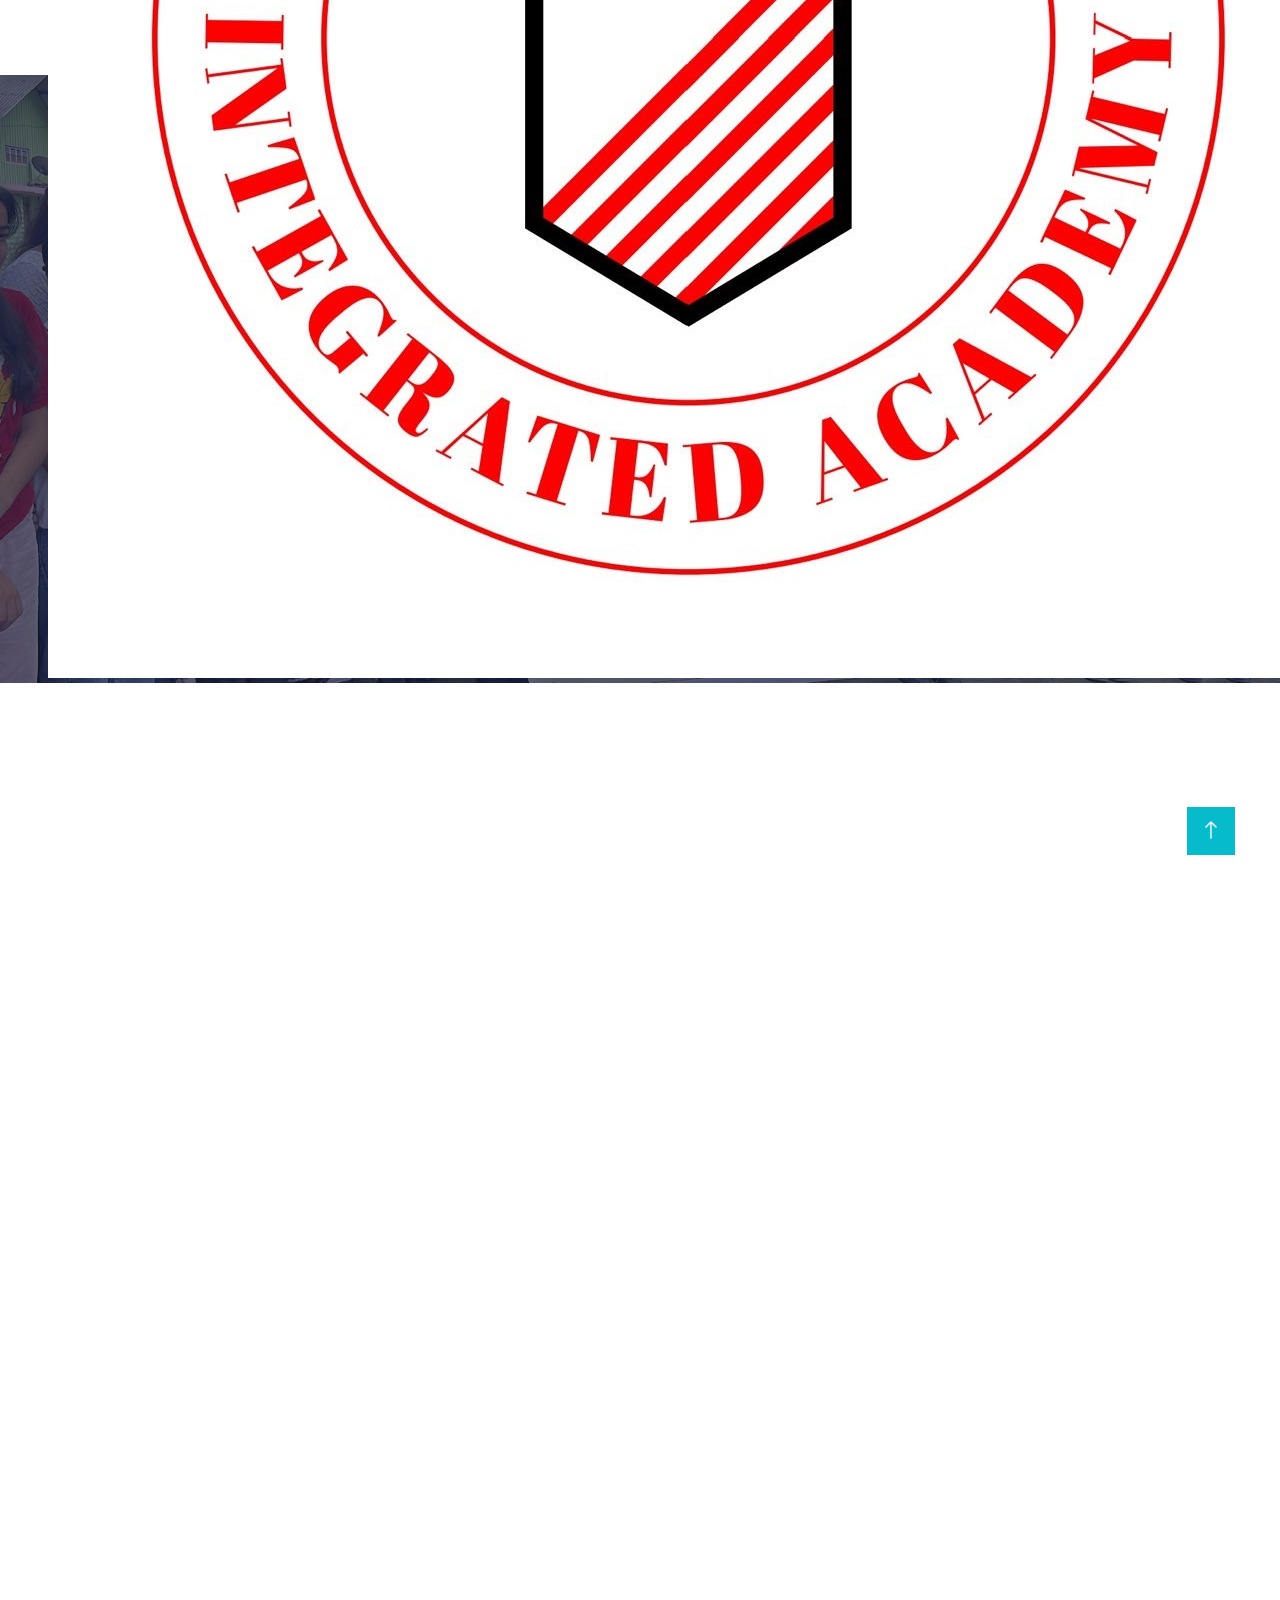
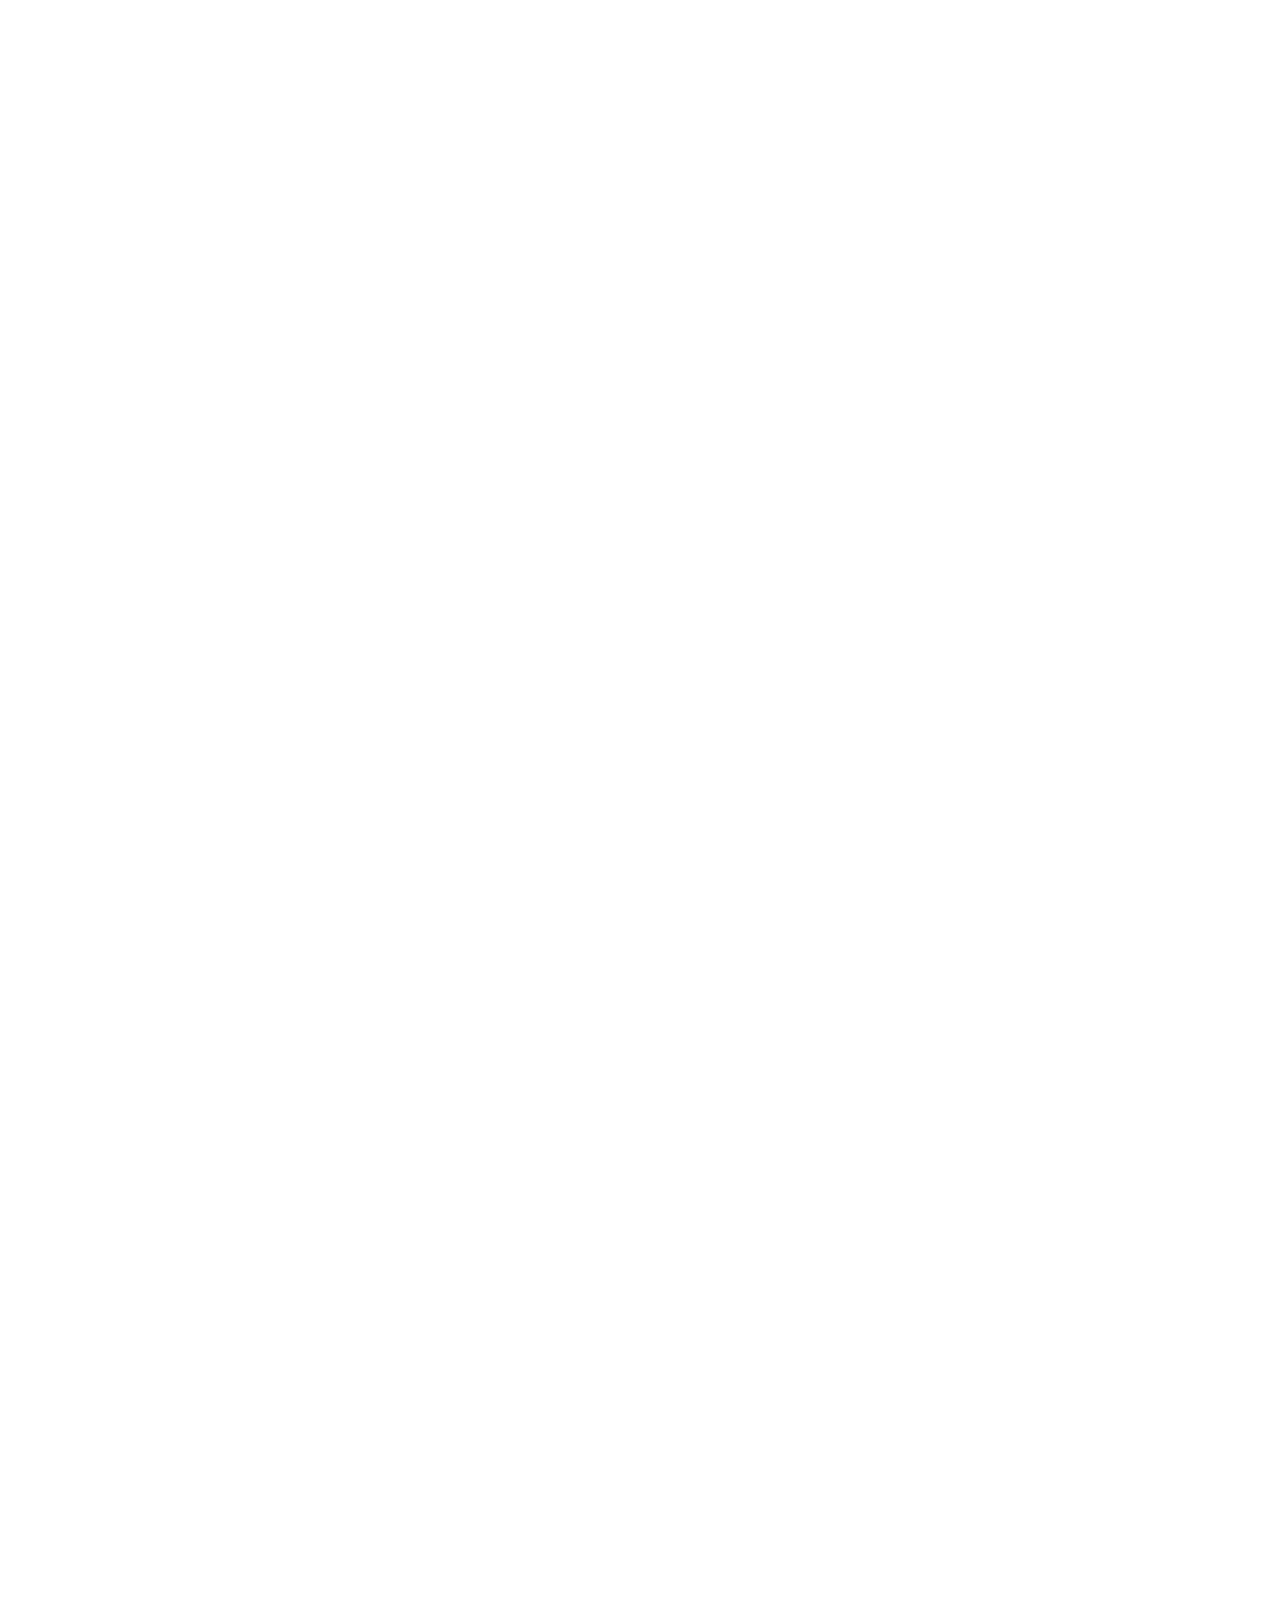
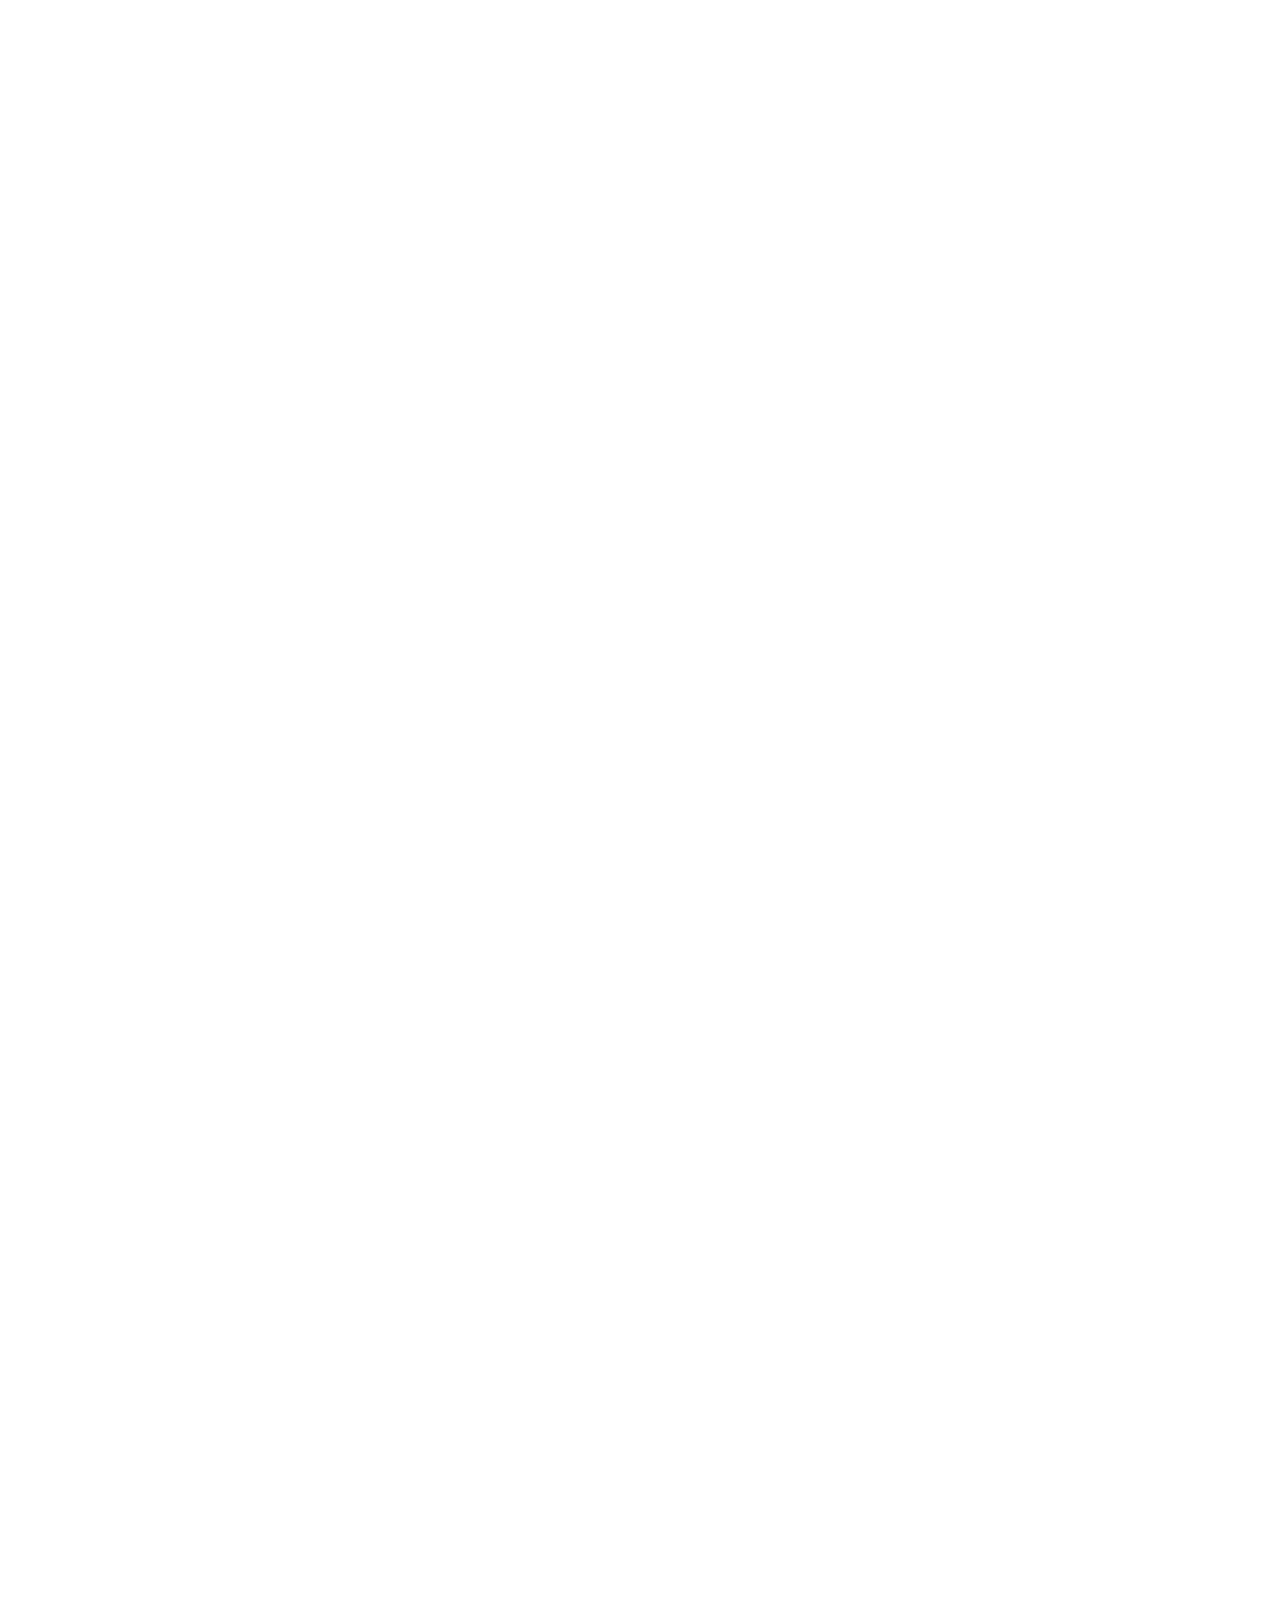
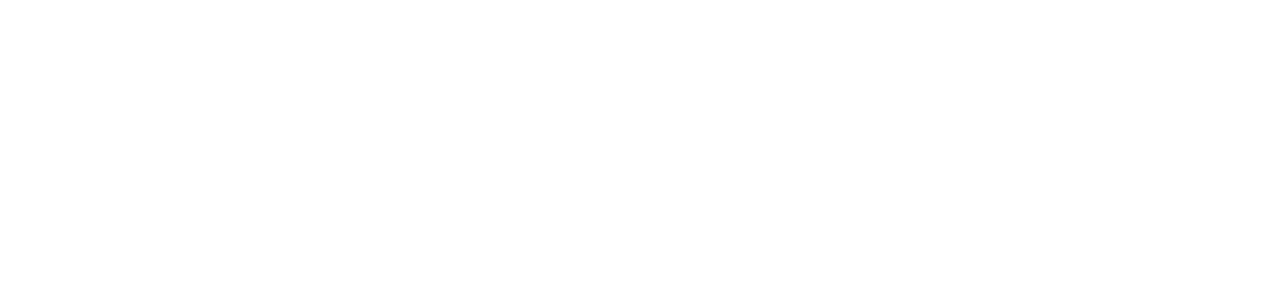
<file: index.html>
<!DOCTYPE html>
<html lang="en">

<head>
    <meta charset="utf-8">
    <title>Royal Vision</title>
    <meta content="width=device-width, initial-scale=1.0" name="viewport">
    <meta content="" name="keywords">
    <meta content="" name="description">

    <!-- Favicon -->
    <link href="img/favicon.ico" rel="icon">

    <!-- Google Web Fonts -->
    <link rel="preconnect" href="https://fonts.googleapis.com">
    <link rel="preconnect" href="https://fonts.gstatic.com" crossorigin>
    <link href="https://fonts.googleapis.com/css2?family=Heebo:wght@400;500;600&family=Nunito:wght@600;700;800&display=swap" rel="stylesheet">

    <!-- Icon Font Stylesheet -->
    <link href="https://cdnjs.cloudflare.com/ajax/libs/font-awesome/5.10.0/css/all.min.css" rel="stylesheet">
    <link href="https://cdn.jsdelivr.net/npm/bootstrap-icons@1.4.1/font/bootstrap-icons.css" rel="stylesheet">

    <!-- Libraries Stylesheet -->
    <link href="lib/animate/animate.min.css" rel="stylesheet">
    <link href="lib/owlcarousel/assets/owl.carousel.min.css" rel="stylesheet">

    <!-- Customized Bootstrap Stylesheet -->
    <link href="css/bootstrap.min.css" rel="stylesheet">

    <!-- Template Stylesheet -->
    <link href="css/style.css" rel="stylesheet">
</head>

<body>
    <!-- Spinner Start -->
    <div id="spinner" class="show bg-white position-fixed translate-middle w-100 vh-100 top-50 start-50 d-flex align-items-center justify-content-center">
        <div class="spinner-border text-primary" style="width: 3rem; height: 3rem;" role="status">
            <span class="sr-only">Loading...</span>
        </div>
    </div>
    <!-- Spinner End -->

     <!-- Top bar  -->
      <!-- <div class="container-fluid bg-light p-0 wow fadeIn" data-wow-delay="0.1s">
      <div class="row gx-0 d-none d-lg-flex">
        <div class="col-lg-7 px-5 text-start">
          <div class="h-100 d-inline-flex align-items-center py-3 me-4">
            <small class="fa fa-map-marker-alt text-primary me-2"></small>
            <small
              >JUGDAL, P.O. SONAPUR , P.S. SONAPUR ,<br />
              KAMRUP (M), ASSAM , 782401 <br />
            </small>
            <small>Beltola, Guwahati – 781028h</small>
          </div>
          <div class="h-100 d-inline-flex align-items-center py-3">
            <small class="far fa-clock text-primary me-2"></small>
            <small>Mon - Fri : 09.00 AM - 09.00 PM</small>
          </div>
        </div>
        <div class="col-lg-5 px-5 text-end">
          <div class="h-100 d-inline-flex align-items-center py-3 me-4">
            <small class="fa fa-phone-alt text-primary me-2"></small>
            <small>+91 9101597916 , + 91 6000438538 </small>
          </div>
          <div class="h-100 d-inline-flex align-items-center">
            <a class="btn btn-sm-square bg-white text-primary me-1" href=""
              ><i class="fab fa-facebook-f"></i
            ></a>
      
            <a class="btn btn-sm-square bg-white text-primary me-0" href=""
              ><i class="fab fa-instagram"></i
            ></a>
          </div>
        </div>
      </div>
    </div> -->
     <!-- Top bar end  -->

    <!-- Navbar Start -->
    <nav class="navbar navbar-expand-lg bg-white navbar-light shadow sticky-top p-0">
        <a href="index.html" class="navbar-brand d-flex align-items-center px-4 px-lg-5">
            <!-- <h2 class="m-0 text-primary"><i class="fa fa-book me-3"></i>Royal Vision</h2> -->
            <h2 class="m-0 text-primary"><img src="./img/logo.jpg" class="logo" alt="">Royal Vision</h2>
        </a>
        <button type="button" class="navbar-toggler me-4" data-bs-toggle="collapse" data-bs-target="#navbarCollapse">
            <span class="navbar-toggler-icon"></span>
        </button>
        <div class="collapse navbar-collapse " id="navbarCollapse">
            <div class="navbar-nav ms-auto p-4 p-lg-0">
                <a href="index.html" class="nav-item nav-link active">Home</a>
                <a href="about.html" class="nav-item nav-link">About</a>
                <a href="courses.html" class="nav-item nav-link">Department</a>
                <a href="courses.html" class="nav-item nav-link">Result</a>
                <a href="" class="nav-item nav-link">Facilities</a>
                    <!-- <a href="testimonial.html" class="nav-item nav-link">Testimonial</a> -->
                <div class="nav-item dropdown">
                    <a href="#" class="nav-link dropdown-toggle" data-bs-toggle="dropdown">More</a>
                    <div class="dropdown-menu fade-down m-0">
                        <a href="team.html" class="dropdown-item">Faculty</a>
                        <a href="testimonial.html" class="dropdown-item">Testimonial</a>
                        <a href="courses.html" c class="dropdown-item">Courses</a>
                        <a href="courses.html" c class="dropdown-item">Event</a>
                        <a href="404.html" class="dropdown-item">404 Page</a>
                    </div>
                </div>
                <a href="contact.html" class="nav-item nav-link ">Contact</a>
            </div>
            <!-- <a href="" class="btn btn-primary py-4 px-lg-5 d-none d-lg-block">Join Now<i class="fa fa-arrow-right ms-3"></i></a> -->
        </div>
    </nav>
    <!-- Navbar End -->

        
    <!-- Carousel Start -->
    <div class="container-fluid p-0 mb-5">
        <div class="owl-carousel header-carousel position-relative">
            <div class="owl-carousel-item position-relative banner">
                <img class="img-fluid " src="img/banner/banner.png" alt="">
                <div class="position-absolute top-0 start-0 w-100 h-100 d-flex align-items-center" style="background: rgba(24, 29, 56, .7);">
                    <div class="container">
                        <div class="row justify-content-start">
                            <div class="col-sm-10 col-lg-8">
                                <h5 class="text-primary text-uppercase mb-3 animated slideInDown">Best Online Courses</h5>
                                <h1 class="display-3 text-white animated slideInDown">The Best Online Learning Platform</h1>
                                <p class="fs-5 text-white mb-4 pb-2">Vero elitr justo clita lorem. Ipsum dolor at sed stet sit diam no. Kasd rebum ipsum et diam justo clita et kasd rebum sea sanctus eirmod elitr.</p>
                                <a href="" class="btn btn-primary py-md-3 px-md-5 me-3 animated slideInLeft">Read More</a>
                                <a href="" class="btn btn-light py-md-3 px-md-5 animated slideInRight">Join Now</a>
                            </div>
                        </div>
                    </div>
                </div>
            </div>
            <div class="owl-carousel-item position-relative banner">
                <img class="img-fluid" src="img/banner/banner-2.jpg" alt="">
                <div class="position-absolute top-0 start-0 w-100 h-100 d-flex align-items-center" style="background: rgba(24, 29, 56, .7);">
                    <div class="container">
                        <div class="row justify-content-start">
                            <div class="col-sm-10 col-lg-8">
                                <h5 class="text-primary text-uppercase mb-3 animated slideInDown">Best Online Courses</h5>
                                <h1 class="display-3 text-white animated slideInDown">Get Educated Online From Your Home</h1>
                                <p class="fs-5 text-white mb-4 pb-2">Vero elitr justo clita lorem. Ipsum dolor at sed stet sit diam no. Kasd rebum ipsum et diam justo clita et kasd rebum sea sanctus eirmod elitr.</p>
                                <a href="" class="btn btn-primary py-md-3 px-md-5 me-3 animated slideInLeft">Read More</a>
                                <a href="" class="btn btn-light py-md-3 px-md-5 animated slideInRight">Join Now</a>
                            </div>
                        </div>
                    </div>
                </div>
            </div>
            <div class="owl-carousel-item position-relative banner">
                <img class="img-fluid" src="img/banner/banner-3.jpg" alt="">
                <div class="position-absolute top-0 start-0 w-100 h-100 d-flex align-items-center" style="background: rgba(24, 29, 56, .7);">
                    <div class="container">
                        <div class="row justify-content-start">
                            <div class="col-sm-10 col-lg-8">
                                <h5 class="text-primary text-uppercase mb-3 animated slideInDown">Best Online Courses</h5>
                                <h1 class="display-3 text-white animated slideInDown">Get Educated Online From Your Home</h1>
                                <p class="fs-5 text-white mb-4 pb-2">Lorem, ipsum dolor sit amet consectetur adipisicing elit. Magnam, unde..</p>
                                <a href="" class="btn btn-primary py-md-3 px-md-5 me-3 animated slideInLeft">Read More</a>
                                <a href="" class="btn btn-light py-md-3 px-md-5 animated slideInRight">Join Now</a>
                            </div>
                        </div>
                    </div>
                </div>
            </div>
        </div>
    </div>
    <!-- Carousel End -->


    <!-- Service Start -->
    <div class="container-xxl py-5">
        <div class="container">
            <div class="row g-4">
                <div class="col-lg-3 col-sm-6 wow fadeInUp" data-wow-delay="0.1s">
                    <div class="service-item text-center pt-3">
                        <div class="p-4">
                            <i class="fa fa-3x fa-graduation-cap text-primary mb-4"></i>
                            <h5 class="mb-3">Skilled Instructors</h5>
                            <p>Diam elitr kasd sed at elitr sed ipsum justo dolor sed clita amet diam</p>
                        </div>
                    </div>
                </div>
                <div class="col-lg-3 col-sm-6 wow fadeInUp" data-wow-delay="0.3s">
                    <div class="service-item text-center pt-3">
                        <div class="p-4">
                            <i class="fa fa-3x fa-globe text-primary mb-4"></i>
                            <h5 class="mb-3">Online Classes</h5>
                            <p>Diam elitr kasd sed at elitr sed ipsum justo dolor sed clita amet diam</p>
                        </div>
                    </div>
                </div>
                <div class="col-lg-3 col-sm-6 wow fadeInUp" data-wow-delay="0.5s">
                    <div class="service-item text-center pt-3">
                        <div class="p-4">
                            <i class="fa fa-3x fa-home text-primary mb-4"></i>
                            <h5 class="mb-3">Home Projects</h5>
                            <p>Diam elitr kasd sed at elitr sed ipsum justo dolor sed clita amet diam</p>
                        </div>
                    </div>
                </div>
                <div class="col-lg-3 col-sm-6 wow fadeInUp" data-wow-delay="0.7s">
                    <div class="service-item text-center pt-3">
                        <div class="p-4">
                            <i class="fa fa-3x fa-book-open text-primary mb-4"></i>
                            <h5 class="mb-3">Book Library</h5>
                            <p>Diam elitr kasd sed at elitr sed ipsum justo dolor sed clita amet diam</p>
                        </div>
                    </div>
                </div>
            </div>
        </div>
    </div>
    <!-- Service End -->


    <!-- About Start -->
    <div class="container-xxl py-5">
        <div class="container">
            <div class="row g-5">
                <div class="col-lg-6 wow fadeInUp" data-wow-delay="0.1s" style="min-height: 400px;">
                    <div class="position-relative h-100">
                        <img class="img-fluid position-absolute w-100 h-100" src="img/about.jpg" alt="" style="object-fit: cover;">
                    </div>
                </div>
                <div class="col-lg-6 wow fadeInUp" data-wow-delay="0.3s">
                    <h6 class="section-title bg-white text-start text-primary pe-3">About Us</h6>
                    <h1 class="mb-4">Welcome to Royal Vision</h1>
                    <p class="mb-4">A buzzing hub of academic awesomeness, overflowing with youthful creativity, making a big splash in the world of knowledge and technology, and shaping the future of the state, region, and nation! ROYAL VISION INTEGRATED ACADEMY blossomed from a mixture of positivity, elbow grease, commitment, and passion from a bunch of awesome individuals.</p>
                    <div class="row gy-2 gx-4 mb-4">
                        <div class="col-sm-6">
                            <p class="mb-0"><i class="fa fa-arrow-right text-primary me-2"></i>Skilled Instructors</p>
                        </div>
                        <div class="col-sm-6">
                            <p class="mb-0"><i class="fa fa-arrow-right text-primary me-2"></i>Online Classes</p>
                        </div>
                        <div class="col-sm-6">
                            <p class="mb-0"><i class="fa fa-arrow-right text-primary me-2"></i>International Certificate</p>
                        </div>
                        <div class="col-sm-6">
                            <p class="mb-0"><i class="fa fa-arrow-right text-primary me-2"></i>Skilled Instructors</p>
                        </div>
                        <div class="col-sm-6">
                            <p class="mb-0"><i class="fa fa-arrow-right text-primary me-2"></i>Online Classes</p>
                        </div>
                        <div class="col-sm-6">
                            <p class="mb-0"><i class="fa fa-arrow-right text-primary me-2"></i>International Certificate</p>
                        </div>
                    </div>
                    <a class="btn btn-primary py-3 px-5 mt-2" href="">Read More</a>
                </div>
            </div>
        </div>
    </div>
    <!-- About End -->


    <!-- Categories Start -->
    <div class="container-xxl py-5 category">
        <div class="container">
            <div class="text-center wow fadeInUp" data-wow-delay="0.1s">
                <h6 class="section-title bg-white text-center text-primary px-3">Why us</h6>
                <h1 class="mb-5">Facility we provide</h1>
            </div>
            <div class="row g-3">
                <div class="col-lg-7 col-md-6">
                    <div class="row g-3">
                        <div class="col-lg-12 col-md-12 wow zoomIn" data-wow-delay="0.1s">
                            <a class="position-relative d-block overflow-hidden" href="">
                                <img class="img-fluid" src="img/cat1.jpg" alt="">
                                <div class="bg-white text-center position-absolute bottom-0 end-0 py-2 px-3" style="margin: 1px;">
                                    <h5 class="m-0">Monthly board & entrance level test</h5>
                                    <small class="text-primary">49 Courses</small>
                                </div>
                            </a>
                        </div>
                        <div class="col-lg-6 col-md-12 wow zoomIn" data-wow-delay="0.3s">
                            <a class="position-relative d-block overflow-hidden" href="">
                                <img class="img-fluid" src="img/cat2.jpg" alt="">
                                <div class="bg-white text-center position-absolute bottom-0 end-0 py-2 px-3" style="margin: 1px;">
                                    <h5 class="m-0">Dedicated support staff</h5>
                                    <small class="text-primary">49 Courses</small>
                                </div>
                            </a>
                        </div>
                        <div class="col-lg-6 col-md-12 wow zoomIn" data-wow-delay="0.5s">
                            <a class="position-relative d-block overflow-hidden" href="">
                                <img class="img-fluid" src="img/cat3.jpg" alt="">
                                <div class="bg-white text-center position-absolute bottom-0 end-0 py-2 px-3" style="margin: 1px;">
                                    <h5 class="m-0">Hostel Facilities</h5>
                                    <small class="text-primary">Boy/Girl</small>
                                </div>
                            </a>
                        </div>
                    </div>
                </div>
                <div class="col-lg-5 col-md-6 wow zoomIn" data-wow-delay="0.7s" style="min-height: 350px;">
                    <a class="position-relative d-block h-100 overflow-hidden" href="">
                        <img class="img-fluid position-absolute w-100 h-100" src="img/cat5.jpg" alt="" style="object-fit: cover;">
                        <div class="bg-white text-center position-absolute bottom-0 end-0 py-2 px-3" style="margin:  1px;">
                            <h5 class="m-0">Daily doubt clearing sessions</h5>
                            <small class="text-primary">49 Courses</small>
                        </div>
                    </a>
                </div>
            </div>
        </div>
    </div>
    <!-- Categories Start -->


    <!-- Courses Start -->
    <div class="container-xxl py-5">
        <div class="container">
            <div class="text-center wow fadeInUp" data-wow-delay="0.1s">
                <h6 class="section-title bg-white text-center text-primary px-3">Courses</h6>
                <h1 class="mb-5">Upcoming online</h1>
            </div>
            <div class="row g-4 justify-content-center">
                <div class="col-lg-4 col-md-6 wow fadeInUp" data-wow-delay="0.1s">
                    <div class="course-item bg-light">
                        <div class="position-relative overflow-hidden">
                            <img class="img-fluid" src="img/course-1.jpg" alt="">
                            <div class="w-100 d-flex justify-content-center position-absolute bottom-0 start-0 mb-4">
                                <a href="#" class="flex-shrink-0 btn btn-sm btn-primary px-3 border-end" style="border-radius: 30px 0 0 30px;">Read More</a>
                                <a href="#" class="flex-shrink-0 btn btn-sm btn-primary px-3" style="border-radius: 0 30px 30px 0;">Join Now</a>
                            </div>
                        </div>
                        <div class="text-center p-4 pb-0">
                            <h3 class="mb-0">$149.00</h3>
                            <div class="mb-3">
                                <small class="fa fa-star text-primary"></small>
                                <small class="fa fa-star text-primary"></small>
                                <small class="fa fa-star text-primary"></small>
                                <small class="fa fa-star text-primary"></small>
                                <small class="fa fa-star text-primary"></small>
                                <small>(123)</small>
                            </div>
                            <h5 class="mb-4">Web Design & Development Course for Beginners</h5>
                        </div>
                        <div class="d-flex border-top">
                            <small class="flex-fill text-center border-end py-2"><i class="fa fa-user-tie text-primary me-2"></i>John Doe</small>
                            <small class="flex-fill text-center border-end py-2"><i class="fa fa-clock text-primary me-2"></i>1.49 Hrs</small>
                            <small class="flex-fill text-center py-2"><i class="fa fa-user text-primary me-2"></i>30 Students</small>
                        </div>
                    </div>
                </div>
                <div class="col-lg-4 col-md-6 wow fadeInUp" data-wow-delay="0.3s">
                    <div class="course-item bg-light">
                        <div class="position-relative overflow-hidden">
                            <img class="img-fluid" src="img/course-2.jpg" alt="">
                            <div class="w-100 d-flex justify-content-center position-absolute bottom-0 start-0 mb-4">
                                <a href="#" class="flex-shrink-0 btn btn-sm btn-primary px-3 border-end" style="border-radius: 30px 0 0 30px;">Read More</a>
                                <a href="#" class="flex-shrink-0 btn btn-sm btn-primary px-3" style="border-radius: 0 30px 30px 0;">Join Now</a>
                            </div>
                        </div>
                        <div class="text-center p-4 pb-0">
                            <h3 class="mb-0">$149.00</h3>
                            <div class="mb-3">
                                <small class="fa fa-star text-primary"></small>
                                <small class="fa fa-star text-primary"></small>
                                <small class="fa fa-star text-primary"></small>
                                <small class="fa fa-star text-primary"></small>
                                <small class="fa fa-star text-primary"></small>
                                <small>(123)</small>
                            </div>
                            <h5 class="mb-4">Web Design & Development Course for Beginners</h5>
                        </div>
                        <div class="d-flex border-top">
                            <small class="flex-fill text-center border-end py-2"><i class="fa fa-user-tie text-primary me-2"></i>John Doe</small>
                            <small class="flex-fill text-center border-end py-2"><i class="fa fa-clock text-primary me-2"></i>1.49 Hrs</small>
                            <small class="flex-fill text-center py-2"><i class="fa fa-user text-primary me-2"></i>30 Students</small>
                        </div>
                    </div>
                </div>
                <div class="col-lg-4 col-md-6 wow fadeInUp" data-wow-delay="0.5s">
                    <div class="course-item bg-light">
                        <div class="position-relative overflow-hidden">
                            <img class="img-fluid" src="img/course-3.jpg" alt="">
                            <div class="w-100 d-flex justify-content-center position-absolute bottom-0 start-0 mb-4">
                                <a href="#" class="flex-shrink-0 btn btn-sm btn-primary px-3 border-end" style="border-radius: 30px 0 0 30px;">Read More</a>
                                <a href="#" class="flex-shrink-0 btn btn-sm btn-primary px-3" style="border-radius: 0 30px 30px 0;">Join Now</a>
                            </div>
                        </div>
                        <div class="text-center p-4 pb-0">
                            <h3 class="mb-0">$149.00</h3>
                            <div class="mb-3">
                                <small class="fa fa-star text-primary"></small>
                                <small class="fa fa-star text-primary"></small>
                                <small class="fa fa-star text-primary"></small>
                                <small class="fa fa-star text-primary"></small>
                                <small class="fa fa-star text-primary"></small>
                                <small>(123)</small>
                            </div>
                            <h5 class="mb-4">Web Design & Development Course for Beginners</h5>
                        </div>
                        <div class="d-flex border-top">
                            <small class="flex-fill text-center border-end py-2"><i class="fa fa-user-tie text-primary me-2"></i>John Doe</small>
                            <small class="flex-fill text-center border-end py-2"><i class="fa fa-clock text-primary me-2"></i>1.49 Hrs</small>
                            <small class="flex-fill text-center py-2"><i class="fa fa-user text-primary me-2"></i>30 Students</small>
                        </div>
                    </div>
                </div>
            </div>
        </div>
    </div>
    <!-- Courses End -->


    <!-- Team Start -->
    <div class="container-xxl py-5">
        <div class="container">
            <div class="text-center wow fadeInUp" data-wow-delay="0.1s">
                <h6 class="section-title bg-white text-center text-primary px-3">FACULTY</h6>
                <h1 class="mb-5">Directors</h1>
            </div>
            <div class="row g-4">
                <div class="col-lg-3 col-md-6 wow fadeInUp" data-wow-delay="0.1s">
                    <div class="team-item bg-light">
                        <div class="overflow-hidden">
                            <img class="img-fluid" src="img/team-1.jpg" alt="">
                        </div>
                        <div class="position-relative d-flex justify-content-center" style="margin-top: -23px;">
                            <div class="bg-light d-flex justify-content-center pt-2 px-1">
                                <a class="btn btn-sm-square btn-primary mx-1" href=""><i class="fab fa-facebook-f"></i></a>
                                <a class="btn btn-sm-square btn-primary mx-1" href=""><i class="fab fa-twitter"></i></a>
                                <a class="btn btn-sm-square btn-primary mx-1" href=""><i class="fab fa-instagram"></i></a>
                            </div>
                        </div>
                        <div class="text-center p-4">
                            <h5 class="mb-0">Dipen Kalita</h5>
                            <small>Director</small>
                        </div>
                    </div>
                </div>
                <div class="col-lg-3 col-md-6 wow fadeInUp" data-wow-delay="0.3s">
                    <div class="team-item bg-light">
                        <div class="overflow-hidden">
                            <img class="img-fluid" src="img/team-2.jpg" alt="">
                        </div>
                        <div class="position-relative d-flex justify-content-center" style="margin-top: -23px;">
                            <div class="bg-light d-flex justify-content-center pt-2 px-1">
                                <a class="btn btn-sm-square btn-primary mx-1" href=""><i class="fab fa-facebook-f"></i></a>
                                <a class="btn btn-sm-square btn-primary mx-1" href=""><i class="fab fa-twitter"></i></a>
                                <a class="btn btn-sm-square btn-primary mx-1" href=""><i class="fab fa-instagram"></i></a>
                            </div>
                        </div>
                        <div class="text-center p-4">
                            <h5 class="mb-0">Kailash Barman</h5>
                            <small>Director/co-founder</small>
                        </div>
                    </div>
                </div>
                <div class="col-lg-3 col-md-6 wow fadeInUp" data-wow-delay="0.5s">
                    <div class="team-item bg-light">
                        <div class="overflow-hidden">
                            <img class="img-fluid" src="img/team-3.jpg" alt="">
                        </div>
                        <div class="position-relative d-flex justify-content-center" style="margin-top: -23px;">
                            <div class="bg-light d-flex justify-content-center pt-2 px-1">
                                <a class="btn btn-sm-square btn-primary mx-1" href=""><i class="fab fa-facebook-f"></i></a>
                                <a class="btn btn-sm-square btn-primary mx-1" href=""><i class="fab fa-twitter"></i></a>
                                <a class="btn btn-sm-square btn-primary mx-1" href=""><i class="fab fa-instagram"></i></a>
                            </div>
                        </div>
                        <div class="text-center p-4">
                            <h5 class="mb-0">Himangshu Borah</h5>
                            <small>Director/co-founder and HOD Physics</small>
                        </div>
                    </div>
                </div>
                <div class="col-lg-3 col-md-6 wow fadeInUp" data-wow-delay="0.7s">
                    <div class="team-item bg-light">
                        <div class="overflow-hidden">
                            <img class="img-fluid" src="img/team-4.jpg" alt="">
                        </div>
                        <div class="position-relative d-flex justify-content-center" style="margin-top: -23px;">
                            <div class="bg-light d-flex justify-content-center pt-2 px-1">
                                <a class="btn btn-sm-square btn-primary mx-1" href=""><i class="fab fa-facebook-f"></i></a>
                                <a class="btn btn-sm-square btn-primary mx-1" href=""><i class="fab fa-twitter"></i></a>
                                <a class="btn btn-sm-square btn-primary mx-1" href=""><i class="fab fa-instagram"></i></a>
                            </div>
                        </div>
                        <div class="text-center p-4">
                            <h5 class="mb-0">Ridip Kalita</h5>
                            <small>Director/co-founder & HOD Mathematics</small>
                        </div>
                    </div>
                </div>
            </div>
        </div>
    </div>
    <!-- Team End -->


    <!-- Testimonial Start -->
    <div class="container-xxl py-5 wow fadeInUp" data-wow-delay="0.1s">
        <div class="container">
            <div class="text-center">
                <h6 class="section-title bg-white text-center text-primary px-3">Testimonial</h6>
                <h1 class="mb-5">Our Students Say!</h1>
            </div>
            <div class="owl-carousel testimonial-carousel position-relative">
                <div class="testimonial-item text-center">
                    <img class="border rounded-circle p-2 mx-auto mb-3" src="img/testimonial-1.jpg" style="width: 80px; height: 80px;">
                    <h5 class="mb-0">Client Name</h5>
                    <p>Profession</p>
                    <div class="testimonial-text bg-light text-center p-4">
                    <p class="mb-0">Tempor erat elitr rebum at clita. Diam dolor diam ipsum sit diam amet diam et eos. Clita erat ipsum et lorem et sit.</p>
                    </div>
                </div>
                <div class="testimonial-item text-center">
                    <img class="border rounded-circle p-2 mx-auto mb-3" src="img/testimonial-2.jpg" style="width: 80px; height: 80px;">
                    <h5 class="mb-0">Client Name</h5>
                    <p>Profession</p>
                    <div class="testimonial-text bg-light text-center p-4">
                    <p class="mb-0">Tempor erat elitr rebum at clita. Diam dolor diam ipsum sit diam amet diam et eos. Clita erat ipsum et lorem et sit.</p>
                    </div>
                </div>
                <div class="testimonial-item text-center">
                    <img class="border rounded-circle p-2 mx-auto mb-3" src="img/testimonial-3.jpg" style="width: 80px; height: 80px;">
                    <h5 class="mb-0">Client Name</h5>
                    <p>Profession</p>
                    <div class="testimonial-text bg-light text-center p-4">
                    <p class="mb-0">Tempor erat elitr rebum at clita. Diam dolor diam ipsum sit diam amet diam et eos. Clita erat ipsum et lorem et sit.</p>
                    </div>
                </div>
                <div class="testimonial-item text-center">
                    <img class="border rounded-circle p-2 mx-auto mb-3" src="img/testimonial-4.jpg" style="width: 80px; height: 80px;">
                    <h5 class="mb-0">Client Name</h5>
                    <p>Profession</p>
                    <div class="testimonial-text bg-light text-center p-4">
                    <p class="mb-0">Tempor erat elitr rebum at clita. Diam dolor diam ipsum sit diam amet diam et eos. Clita erat ipsum et lorem et sit.</p>
                    </div>
                </div>
            </div>
        </div>
    </div>
    <!-- Testimonial End -->
        

    <!-- Footer Start -->
    <div class="container-fluid bg-dark text-light footer pt-5 mt-5 wow fadeIn" data-wow-delay="0.1s">
        <div class="container py-5">
            <div class="row g-5">
                <div class="col-lg-4 col-md-6">
                    <h4 class="text-white mb-3">Quick Link</h4>
                    <a class="btn btn-link" href="">About Us</a>
                    <a class="btn btn-link" href="">Contact Us</a>
                    <a class="btn btn-link" href="">Privacy Policy</a>
                    <a class="btn btn-link" href="">Terms & Condition</a>
                    <a class="btn btn-link" href="">FAQs & Help</a>
                </div>
                <div class="col-lg-4 col-md-6">
                    <h4 class="text-white mb-3">Contact</h4>
                    <p class="mb-2"><i class="fa fa-map-marker-alt me-3"></i>123 Street, New York, USA</p>
                    <p class="mb-2"><i class="fa fa-phone-alt me-3"></i>+012 345 67890</p>
                    <p class="mb-2"><i class="fa fa-envelope me-3"></i>info@example.com</p>
                    <div class="d-flex pt-2">
                        <a class="btn btn-outline-light btn-social" href=""><i class="fab fa-twitter"></i></a>
                        <a class="btn btn-outline-light btn-social" href=""><i class="fab fa-facebook-f"></i></a>
                        <a class="btn btn-outline-light btn-social" href=""><i class="fab fa-youtube"></i></a>
                        <a class="btn btn-outline-light btn-social" href=""><i class="fab fa-linkedin-in"></i></a>
                    </div>
                </div>
                <div class="col-lg-4 col-md-6">
                    <h4 class="text-white mb-3">Gallery</h4>
                    <div class="row g-2 pt-2">
                        <div class="col-4">
                            <img class="img-fluid bg-light p-1" src="img/course-1.jpg" alt="">
                        </div>
                        <div class="col-4">
                            <img class="img-fluid bg-light p-1" src="img/course-2.jpg" alt="">
                        </div>
                        <div class="col-4">
                            <img class="img-fluid bg-light p-1" src="img/course-3.jpg" alt="">
                        </div>
                        <div class="col-4">
                            <img class="img-fluid bg-light p-1" src="img/course-2.jpg" alt="">
                        </div>
                        <div class="col-4">
                            <img class="img-fluid bg-light p-1" src="img/course-3.jpg" alt="">
                        </div>
                        <div class="col-4">
                            <img class="img-fluid bg-light p-1" src="img/course-1.jpg" alt="">
                        </div>
                    </div>
                </div>
                <!-- <div class="col-lg-3 col-md-6">
                    <h4 class="text-white mb-3">Newsletter</h4>
                    <p>Dolor amet sit justo amet elitr clita ipsum elitr est.</p>
                    <div class="position-relative mx-auto" style="max-width: 400px;">
                        <input class="form-control border-0 w-100 py-3 ps-4 pe-5" type="text" placeholder="Your email">
                        <button type="button" class="btn btn-primary py-2 position-absolute top-0 end-0 mt-2 me-2">SignUp</button>
                    </div>
                </div> -->
            </div>
        </div>
        <div class="container">
            <div class="copyright">
                <div class="row">
                    <div class="col-md-6 text-center text-md-start mb-3 mb-md-0">
                        &copy; <a class="border-bottom" href="#">Your Site Name</a>, All Right Reserved.

                        <!--/*** This template is free as long as you keep the footer author’s credit link/attribution link/backlink. If you'd like to use the template without the footer author’s credit link/attribution link/backlink, you can purchase the Credit Removal License from "https://htmlcodex.com/credit-removal". Thank you for your support. ***/-->
                        Designed By <a class="border-bottom" href="https://htmlcodex.com">HTML Codex</a><br><br>
                        Distributed By <a class="border-bottom" href="https://themewagon.com">ThemeWagon</a>
                    </div>
                    <div class="col-md-6 text-center text-md-end">
                        <div class="footer-menu">
                            <a href="">Home</a>
                            <a href="">Cookies</a>
                            <a href="">Help</a>
                            <a href="">FQAs</a>
                        </div>
                    </div>
                </div>
            </div>
        </div>
    </div>
    <!-- Footer End -->


    <!-- Back to Top -->
    <a href="#" class="btn btn-lg btn-primary btn-lg-square back-to-top"><i class="bi bi-arrow-up"></i></a>


    <!-- JavaScript Libraries -->
    <script src="https://code.jquery.com/jquery-3.4.1.min.js"></script>
    <script src="https://cdn.jsdelivr.net/npm/bootstrap@5.0.0/dist/js/bootstrap.bundle.min.js"></script>
    <script src="lib/wow/wow.min.js"></script>
    <script src="lib/easing/easing.min.js"></script>
    <script src="lib/waypoints/waypoints.min.js"></script>
    <script src="lib/owlcarousel/owl.carousel.min.js"></script>

    <!-- Template Javascript -->
    <script src="js/main.js"></script>
</body>

</html>
</file>
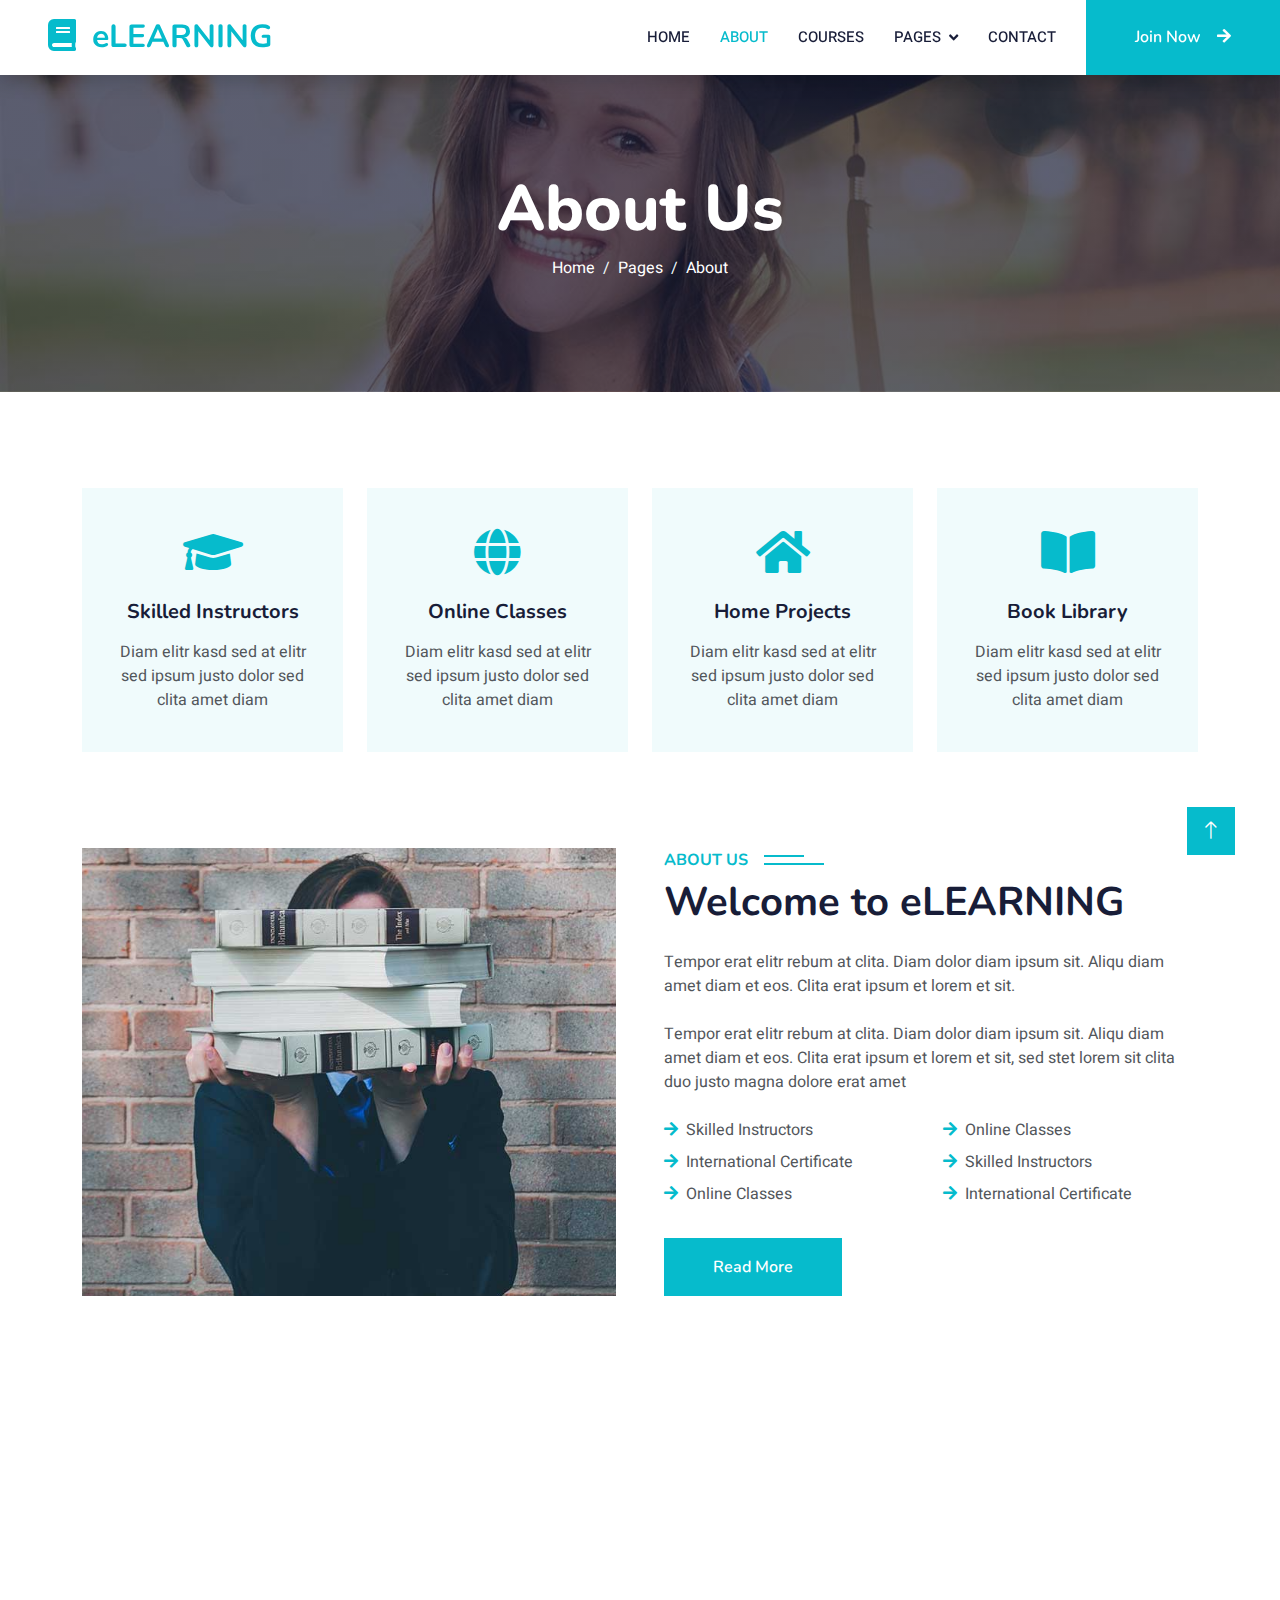
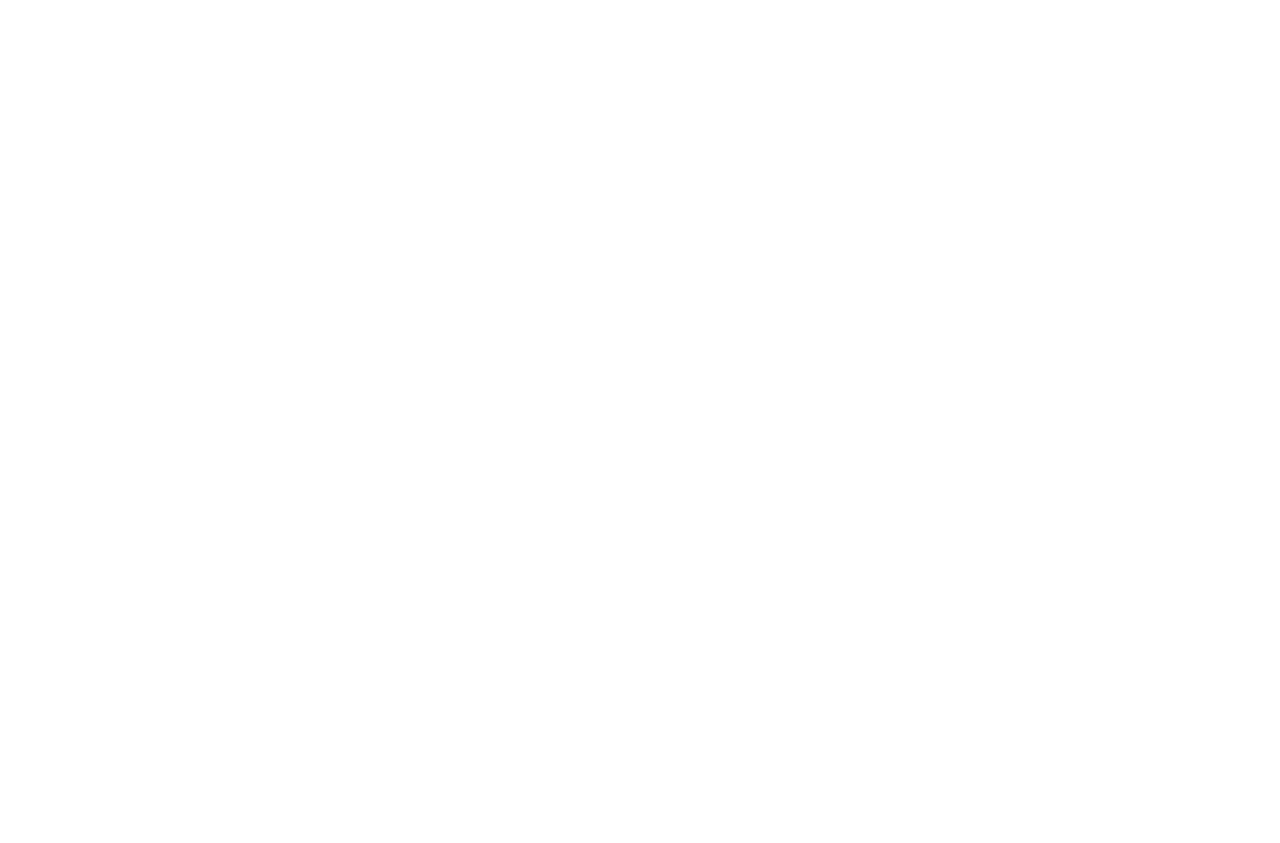
<file: about.html>
<!DOCTYPE html>
<html lang="en">

<head>
    <meta charset="utf-8">
    <title>eLEARNING - eLearning HTML Template</title>
    <meta content="width=device-width, initial-scale=1.0" name="viewport">
    <meta content="" name="keywords">
    <meta content="" name="description">

    <!-- Favicon -->
    <link href="img/favicon.ico" rel="icon">

    <!-- Google Web Fonts -->
    <link rel="preconnect" href="https://fonts.googleapis.com">
    <link rel="preconnect" href="https://fonts.gstatic.com" crossorigin>
    <link href="https://fonts.googleapis.com/css2?family=Heebo:wght@400;500;600&family=Nunito:wght@600;700;800&display=swap" rel="stylesheet">

    <!-- Icon Font Stylesheet -->
    <link href="https://cdnjs.cloudflare.com/ajax/libs/font-awesome/5.10.0/css/all.min.css" rel="stylesheet">
    <link href="https://cdn.jsdelivr.net/npm/bootstrap-icons@1.4.1/font/bootstrap-icons.css" rel="stylesheet">

    <!-- Libraries Stylesheet -->
    <link href="lib/animate/animate.min.css" rel="stylesheet">
    <link href="lib/owlcarousel/assets/owl.carousel.min.css" rel="stylesheet">

    <!-- Customized Bootstrap Stylesheet -->
    <link href="css/bootstrap.min.css" rel="stylesheet">

    <!-- Template Stylesheet -->
    <link href="css/style.css" rel="stylesheet">
</head>

<body>
    <!-- Spinner Start -->
    <div id="spinner" class="show bg-white position-fixed translate-middle w-100 vh-100 top-50 start-50 d-flex align-items-center justify-content-center">
        <div class="spinner-border text-primary" style="width: 3rem; height: 3rem;" role="status">
            <span class="sr-only">Loading...</span>
        </div>
    </div>
    <!-- Spinner End -->


    <!-- Navbar Start -->
    <nav class="navbar navbar-expand-lg bg-white navbar-light shadow sticky-top p-0">
        <a href="index.html" class="navbar-brand d-flex align-items-center px-4 px-lg-5">
            <h2 class="m-0 text-primary"><i class="fa fa-book me-3"></i>eLEARNING</h2>
        </a>
        <button type="button" class="navbar-toggler me-4" data-bs-toggle="collapse" data-bs-target="#navbarCollapse">
            <span class="navbar-toggler-icon"></span>
        </button>
        <div class="collapse navbar-collapse" id="navbarCollapse">
            <div class="navbar-nav ms-auto p-4 p-lg-0">
                <a href="index.html" class="nav-item nav-link">Home</a>
                <a href="about.html" class="nav-item nav-link active">About</a>
                <a href="courses.html" class="nav-item nav-link">Courses</a>
                <div class="nav-item dropdown">
                    <a href="#" class="nav-link dropdown-toggle" data-bs-toggle="dropdown">Pages</a>
                    <div class="dropdown-menu fade-down m-0">
                        <a href="team.html" class="dropdown-item">Our Team</a>
                        <a href="testimonial.html" class="dropdown-item">Testimonial</a>
                        <a href="404.html" class="dropdown-item">404 Page</a>
                    </div>
                </div>
                <a href="contact.html" class="nav-item nav-link">Contact</a>
            </div>
            <a href="" class="btn btn-primary py-4 px-lg-5 d-none d-lg-block">Join Now<i class="fa fa-arrow-right ms-3"></i></a>
        </div>
    </nav>
    <!-- Navbar End -->


    <!-- Header Start -->
    <div class="container-fluid bg-primary py-5 mb-5 page-header">
        <div class="container py-5">
            <div class="row justify-content-center">
                <div class="col-lg-10 text-center">
                    <h1 class="display-3 text-white animated slideInDown">About Us</h1>
                    <nav aria-label="breadcrumb">
                        <ol class="breadcrumb justify-content-center">
                            <li class="breadcrumb-item"><a class="text-white" href="#">Home</a></li>
                            <li class="breadcrumb-item"><a class="text-white" href="#">Pages</a></li>
                            <li class="breadcrumb-item text-white active" aria-current="page">About</li>
                        </ol>
                    </nav>
                </div>
            </div>
        </div>
    </div>
    <!-- Header End -->


    <!-- Service Start -->
    <div class="container-xxl py-5">
        <div class="container">
            <div class="row g-4">
                <div class="col-lg-3 col-sm-6 wow fadeInUp" data-wow-delay="0.1s">
                    <div class="service-item text-center pt-3">
                        <div class="p-4">
                            <i class="fa fa-3x fa-graduation-cap text-primary mb-4"></i>
                            <h5 class="mb-3">Skilled Instructors</h5>
                            <p>Diam elitr kasd sed at elitr sed ipsum justo dolor sed clita amet diam</p>
                        </div>
                    </div>
                </div>
                <div class="col-lg-3 col-sm-6 wow fadeInUp" data-wow-delay="0.3s">
                    <div class="service-item text-center pt-3">
                        <div class="p-4">
                            <i class="fa fa-3x fa-globe text-primary mb-4"></i>
                            <h5 class="mb-3">Online Classes</h5>
                            <p>Diam elitr kasd sed at elitr sed ipsum justo dolor sed clita amet diam</p>
                        </div>
                    </div>
                </div>
                <div class="col-lg-3 col-sm-6 wow fadeInUp" data-wow-delay="0.5s">
                    <div class="service-item text-center pt-3">
                        <div class="p-4">
                            <i class="fa fa-3x fa-home text-primary mb-4"></i>
                            <h5 class="mb-3">Home Projects</h5>
                            <p>Diam elitr kasd sed at elitr sed ipsum justo dolor sed clita amet diam</p>
                        </div>
                    </div>
                </div>
                <div class="col-lg-3 col-sm-6 wow fadeInUp" data-wow-delay="0.7s">
                    <div class="service-item text-center pt-3">
                        <div class="p-4">
                            <i class="fa fa-3x fa-book-open text-primary mb-4"></i>
                            <h5 class="mb-3">Book Library</h5>
                            <p>Diam elitr kasd sed at elitr sed ipsum justo dolor sed clita amet diam</p>
                        </div>
                    </div>
                </div>
            </div>
        </div>
    </div>
    <!-- Service End -->


    <!-- About Start -->
    <div class="container-xxl py-5">
        <div class="container">
            <div class="row g-5">
                <div class="col-lg-6 wow fadeInUp" data-wow-delay="0.1s" style="min-height: 400px;">
                    <div class="position-relative h-100">
                        <img class="img-fluid position-absolute w-100 h-100" src="img/about.jpg" alt="" style="object-fit: cover;">
                    </div>
                </div>
                <div class="col-lg-6 wow fadeInUp" data-wow-delay="0.3s">
                    <h6 class="section-title bg-white text-start text-primary pe-3">About Us</h6>
                    <h1 class="mb-4">Welcome to eLEARNING</h1>
                    <p class="mb-4">Tempor erat elitr rebum at clita. Diam dolor diam ipsum sit. Aliqu diam amet diam et eos. Clita erat ipsum et lorem et sit.</p>
                    <p class="mb-4">Tempor erat elitr rebum at clita. Diam dolor diam ipsum sit. Aliqu diam amet diam et eos. Clita erat ipsum et lorem et sit, sed stet lorem sit clita duo justo magna dolore erat amet</p>
                    <div class="row gy-2 gx-4 mb-4">
                        <div class="col-sm-6">
                            <p class="mb-0"><i class="fa fa-arrow-right text-primary me-2"></i>Skilled Instructors</p>
                        </div>
                        <div class="col-sm-6">
                            <p class="mb-0"><i class="fa fa-arrow-right text-primary me-2"></i>Online Classes</p>
                        </div>
                        <div class="col-sm-6">
                            <p class="mb-0"><i class="fa fa-arrow-right text-primary me-2"></i>International Certificate</p>
                        </div>
                        <div class="col-sm-6">
                            <p class="mb-0"><i class="fa fa-arrow-right text-primary me-2"></i>Skilled Instructors</p>
                        </div>
                        <div class="col-sm-6">
                            <p class="mb-0"><i class="fa fa-arrow-right text-primary me-2"></i>Online Classes</p>
                        </div>
                        <div class="col-sm-6">
                            <p class="mb-0"><i class="fa fa-arrow-right text-primary me-2"></i>International Certificate</p>
                        </div>
                    </div>
                    <a class="btn btn-primary py-3 px-5 mt-2" href="">Read More</a>
                </div>
            </div>
        </div>
    </div>
    <!-- About End -->


    <!-- Team Start -->
    <div class="container-xxl py-5">
        <div class="container">
            <div class="text-center wow fadeInUp" data-wow-delay="0.1s">
                <h6 class="section-title bg-white text-center text-primary px-3">Instructors</h6>
                <h1 class="mb-5">Expert Instructors</h1>
            </div>
            <div class="row g-4">
                <div class="col-lg-3 col-md-6 wow fadeInUp" data-wow-delay="0.1s">
                    <div class="team-item bg-light">
                        <div class="overflow-hidden">
                            <img class="img-fluid" src="img/team-1.jpg" alt="">
                        </div>
                        <div class="position-relative d-flex justify-content-center" style="margin-top: -23px;">
                            <div class="bg-light d-flex justify-content-center pt-2 px-1">
                                <a class="btn btn-sm-square btn-primary mx-1" href=""><i class="fab fa-facebook-f"></i></a>
                                <a class="btn btn-sm-square btn-primary mx-1" href=""><i class="fab fa-twitter"></i></a>
                                <a class="btn btn-sm-square btn-primary mx-1" href=""><i class="fab fa-instagram"></i></a>
                            </div>
                        </div>
                        <div class="text-center p-4">
                            <h5 class="mb-0">Instructor Name</h5>
                            <small>Designation</small>
                        </div>
                    </div>
                </div>
                <div class="col-lg-3 col-md-6 wow fadeInUp" data-wow-delay="0.3s">
                    <div class="team-item bg-light">
                        <div class="overflow-hidden">
                            <img class="img-fluid" src="img/team-2.jpg" alt="">
                        </div>
                        <div class="position-relative d-flex justify-content-center" style="margin-top: -23px;">
                            <div class="bg-light d-flex justify-content-center pt-2 px-1">
                                <a class="btn btn-sm-square btn-primary mx-1" href=""><i class="fab fa-facebook-f"></i></a>
                                <a class="btn btn-sm-square btn-primary mx-1" href=""><i class="fab fa-twitter"></i></a>
                                <a class="btn btn-sm-square btn-primary mx-1" href=""><i class="fab fa-instagram"></i></a>
                            </div>
                        </div>
                        <div class="text-center p-4">
                            <h5 class="mb-0">Instructor Name</h5>
                            <small>Designation</small>
                        </div>
                    </div>
                </div>
                <div class="col-lg-3 col-md-6 wow fadeInUp" data-wow-delay="0.5s">
                    <div class="team-item bg-light">
                        <div class="overflow-hidden">
                            <img class="img-fluid" src="img/team-3.jpg" alt="">
                        </div>
                        <div class="position-relative d-flex justify-content-center" style="margin-top: -23px;">
                            <div class="bg-light d-flex justify-content-center pt-2 px-1">
                                <a class="btn btn-sm-square btn-primary mx-1" href=""><i class="fab fa-facebook-f"></i></a>
                                <a class="btn btn-sm-square btn-primary mx-1" href=""><i class="fab fa-twitter"></i></a>
                                <a class="btn btn-sm-square btn-primary mx-1" href=""><i class="fab fa-instagram"></i></a>
                            </div>
                        </div>
                        <div class="text-center p-4">
                            <h5 class="mb-0">Instructor Name</h5>
                            <small>Designation</small>
                        </div>
                    </div>
                </div>
                <div class="col-lg-3 col-md-6 wow fadeInUp" data-wow-delay="0.7s">
                    <div class="team-item bg-light">
                        <div class="overflow-hidden">
                            <img class="img-fluid" src="img/team-4.jpg" alt="">
                        </div>
                        <div class="position-relative d-flex justify-content-center" style="margin-top: -23px;">
                            <div class="bg-light d-flex justify-content-center pt-2 px-1">
                                <a class="btn btn-sm-square btn-primary mx-1" href=""><i class="fab fa-facebook-f"></i></a>
                                <a class="btn btn-sm-square btn-primary mx-1" href=""><i class="fab fa-twitter"></i></a>
                                <a class="btn btn-sm-square btn-primary mx-1" href=""><i class="fab fa-instagram"></i></a>
                            </div>
                        </div>
                        <div class="text-center p-4">
                            <h5 class="mb-0">Instructor Name</h5>
                            <small>Designation</small>
                        </div>
                    </div>
                </div>
            </div>
        </div>
    </div>
    <!-- Team End -->
        

    <!-- Footer Start -->
    <div class="container-fluid bg-dark text-light footer pt-5 mt-5 wow fadeIn" data-wow-delay="0.1s">
        <div class="container py-5">
            <div class="row g-5">
                <div class="col-lg-3 col-md-6">
                    <h4 class="text-white mb-3">Quick Link</h4>
                    <a class="btn btn-link" href="">About Us</a>
                    <a class="btn btn-link" href="">Contact Us</a>
                    <a class="btn btn-link" href="">Privacy Policy</a>
                    <a class="btn btn-link" href="">Terms & Condition</a>
                    <a class="btn btn-link" href="">FAQs & Help</a>
                </div>
                <div class="col-lg-3 col-md-6">
                    <h4 class="text-white mb-3">Contact</h4>
                    <p class="mb-2"><i class="fa fa-map-marker-alt me-3"></i>123 Street, New York, USA</p>
                    <p class="mb-2"><i class="fa fa-phone-alt me-3"></i>+012 345 67890</p>
                    <p class="mb-2"><i class="fa fa-envelope me-3"></i>info@example.com</p>
                    <div class="d-flex pt-2">
                        <a class="btn btn-outline-light btn-social" href=""><i class="fab fa-twitter"></i></a>
                        <a class="btn btn-outline-light btn-social" href=""><i class="fab fa-facebook-f"></i></a>
                        <a class="btn btn-outline-light btn-social" href=""><i class="fab fa-youtube"></i></a>
                        <a class="btn btn-outline-light btn-social" href=""><i class="fab fa-linkedin-in"></i></a>
                    </div>
                </div>
                <div class="col-lg-3 col-md-6">
                    <h4 class="text-white mb-3">Gallery</h4>
                    <div class="row g-2 pt-2">
                        <div class="col-4">
                            <img class="img-fluid bg-light p-1" src="img/course-1.jpg" alt="">
                        </div>
                        <div class="col-4">
                            <img class="img-fluid bg-light p-1" src="img/course-2.jpg" alt="">
                        </div>
                        <div class="col-4">
                            <img class="img-fluid bg-light p-1" src="img/course-3.jpg" alt="">
                        </div>
                        <div class="col-4">
                            <img class="img-fluid bg-light p-1" src="img/course-2.jpg" alt="">
                        </div>
                        <div class="col-4">
                            <img class="img-fluid bg-light p-1" src="img/course-3.jpg" alt="">
                        </div>
                        <div class="col-4">
                            <img class="img-fluid bg-light p-1" src="img/course-1.jpg" alt="">
                        </div>
                    </div>
                </div>
                <div class="col-lg-3 col-md-6">
                    <h4 class="text-white mb-3">Newsletter</h4>
                    <p>Dolor amet sit justo amet elitr clita ipsum elitr est.</p>
                    <div class="position-relative mx-auto" style="max-width: 400px;">
                        <input class="form-control border-0 w-100 py-3 ps-4 pe-5" type="text" placeholder="Your email">
                        <button type="button" class="btn btn-primary py-2 position-absolute top-0 end-0 mt-2 me-2">SignUp</button>
                    </div>
                </div>
            </div>
        </div>
        <div class="container">
            <div class="copyright">
                <div class="row">
                    <div class="col-md-6 text-center text-md-start mb-3 mb-md-0">
                        &copy; <a class="border-bottom" href="#">Your Site Name</a>, All Right Reserved.

                        <!--/*** This template is free as long as you keep the footer author’s credit link/attribution link/backlink. If you'd like to use the template without the footer author’s credit link/attribution link/backlink, you can purchase the Credit Removal License from "https://htmlcodex.com/credit-removal". Thank you for your support. ***/-->
                        Designed By <a class="border-bottom" href="https://htmlcodex.com">HTML Codex</a><br><br>
                        Distributed By <a class="border-bottom" href="https://themewagon.com">ThemeWagon</a>
                    </div>
                    <div class="col-md-6 text-center text-md-end">
                        <div class="footer-menu">
                            <a href="">Home</a>
                            <a href="">Cookies</a>
                            <a href="">Help</a>
                            <a href="">FQAs</a>
                        </div>
                    </div>
                </div>
            </div>
        </div>
    </div>
    <!-- Footer End -->


    <!-- Back to Top -->
    <a href="#" class="btn btn-lg btn-primary btn-lg-square back-to-top"><i class="bi bi-arrow-up"></i></a>


    <!-- JavaScript Libraries -->
    <script src="https://code.jquery.com/jquery-3.4.1.min.js"></script>
    <script src="https://cdn.jsdelivr.net/npm/bootstrap@5.0.0/dist/js/bootstrap.bundle.min.js"></script>
    <script src="lib/wow/wow.min.js"></script>
    <script src="lib/easing/easing.min.js"></script>
    <script src="lib/waypoints/waypoints.min.js"></script>
    <script src="lib/owlcarousel/owl.carousel.min.js"></script>

    <!-- Template Javascript -->
    <script src="js/main.js"></script>
</body>

</html>
</file>
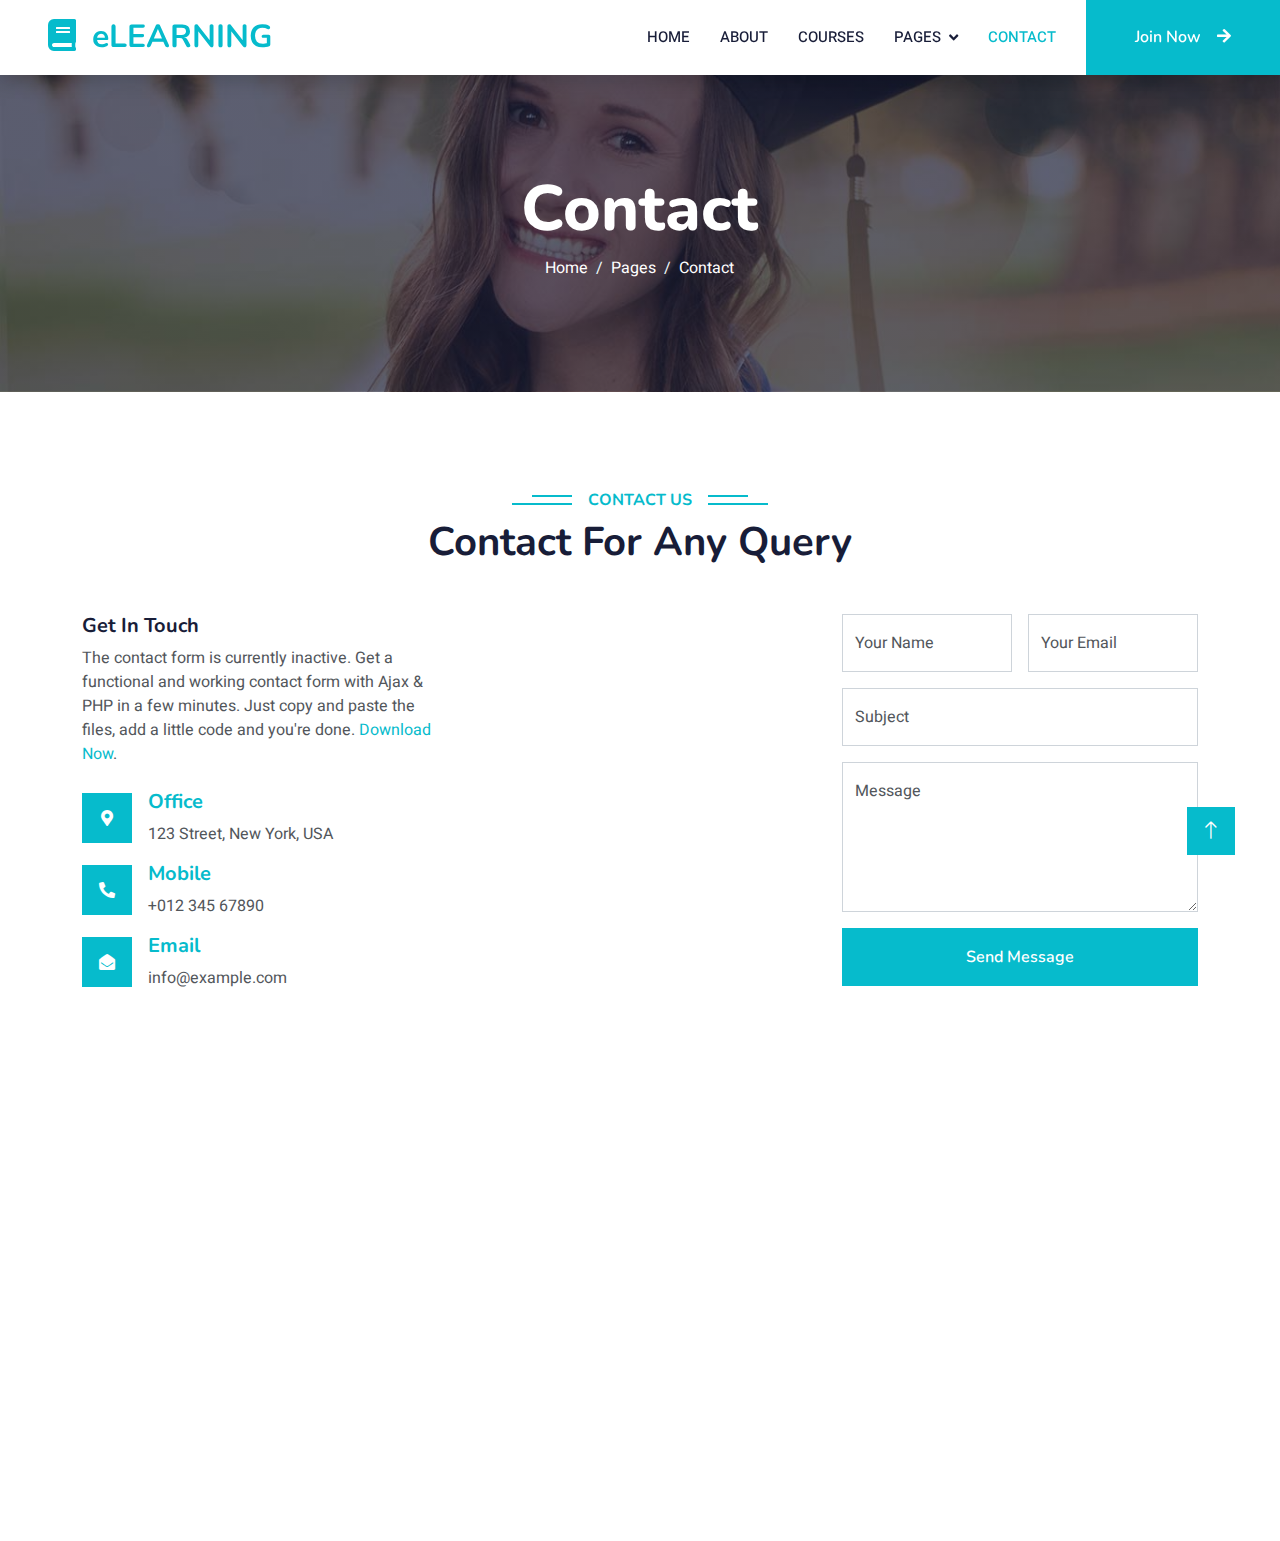
<file: contact.html>
<!DOCTYPE html>
<html lang="en">

<head>
    <meta charset="utf-8">
    <title>eLEARNING - eLearning HTML Template</title>
    <meta content="width=device-width, initial-scale=1.0" name="viewport">
    <meta content="" name="keywords">
    <meta content="" name="description">

    <!-- Favicon -->
    <link href="img/favicon.ico" rel="icon">

    <!-- Google Web Fonts -->
    <link rel="preconnect" href="https://fonts.googleapis.com">
    <link rel="preconnect" href="https://fonts.gstatic.com" crossorigin>
    <link href="https://fonts.googleapis.com/css2?family=Heebo:wght@400;500;600&family=Nunito:wght@600;700;800&display=swap" rel="stylesheet">

    <!-- Icon Font Stylesheet -->
    <link href="https://cdnjs.cloudflare.com/ajax/libs/font-awesome/5.10.0/css/all.min.css" rel="stylesheet">
    <link href="https://cdn.jsdelivr.net/npm/bootstrap-icons@1.4.1/font/bootstrap-icons.css" rel="stylesheet">

    <!-- Libraries Stylesheet -->
    <link href="lib/animate/animate.min.css" rel="stylesheet">
    <link href="lib/owlcarousel/assets/owl.carousel.min.css" rel="stylesheet">

    <!-- Customized Bootstrap Stylesheet -->
    <link href="css/bootstrap.min.css" rel="stylesheet">

    <!-- Template Stylesheet -->
    <link href="css/style.css" rel="stylesheet">
</head>

<body>
    <!-- Spinner Start -->
    <div id="spinner" class="show bg-white position-fixed translate-middle w-100 vh-100 top-50 start-50 d-flex align-items-center justify-content-center">
        <div class="spinner-border text-primary" style="width: 3rem; height: 3rem;" role="status">
            <span class="sr-only">Loading...</span>
        </div>
    </div>
    <!-- Spinner End -->


    <!-- Navbar Start -->
    <nav class="navbar navbar-expand-lg bg-white navbar-light shadow sticky-top p-0">
        <a href="index.html" class="navbar-brand d-flex align-items-center px-4 px-lg-5">
            <h2 class="m-0 text-primary"><i class="fa fa-book me-3"></i>eLEARNING</h2>
        </a>
        <button type="button" class="navbar-toggler me-4" data-bs-toggle="collapse" data-bs-target="#navbarCollapse">
            <span class="navbar-toggler-icon"></span>
        </button>
        <div class="collapse navbar-collapse" id="navbarCollapse">
            <div class="navbar-nav ms-auto p-4 p-lg-0">
                <a href="index.html" class="nav-item nav-link">Home</a>
                <a href="about.html" class="nav-item nav-link">About</a>
                <a href="courses.html" class="nav-item nav-link">Courses</a>
                <div class="nav-item dropdown">
                    <a href="#" class="nav-link dropdown-toggle" data-bs-toggle="dropdown">Pages</a>
                    <div class="dropdown-menu fade-down m-0">
                        <a href="team.html" class="dropdown-item">Our Team</a>
                        <a href="testimonial.html" class="dropdown-item">Testimonial</a>
                        <a href="404.html" class="dropdown-item">404 Page</a>
                    </div>
                </div>
                <a href="contact.html" class="nav-item nav-link active">Contact</a>
            </div>
            <a href="" class="btn btn-primary py-4 px-lg-5 d-none d-lg-block">Join Now<i class="fa fa-arrow-right ms-3"></i></a>
        </div>
    </nav>
    <!-- Navbar End -->


    <!-- Header Start -->
    <div class="container-fluid bg-primary py-5 mb-5 page-header">
        <div class="container py-5">
            <div class="row justify-content-center">
                <div class="col-lg-10 text-center">
                    <h1 class="display-3 text-white animated slideInDown">Contact</h1>
                    <nav aria-label="breadcrumb">
                        <ol class="breadcrumb justify-content-center">
                            <li class="breadcrumb-item"><a class="text-white" href="#">Home</a></li>
                            <li class="breadcrumb-item"><a class="text-white" href="#">Pages</a></li>
                            <li class="breadcrumb-item text-white active" aria-current="page">Contact</li>
                        </ol>
                    </nav>
                </div>
            </div>
        </div>
    </div>
    <!-- Header End -->


    <!-- Contact Start -->
    <div class="container-xxl py-5">
        <div class="container">
            <div class="text-center wow fadeInUp" data-wow-delay="0.1s">
                <h6 class="section-title bg-white text-center text-primary px-3">Contact Us</h6>
                <h1 class="mb-5">Contact For Any Query</h1>
            </div>
            <div class="row g-4">
                <div class="col-lg-4 col-md-6 wow fadeInUp" data-wow-delay="0.1s">
                    <h5>Get In Touch</h5>
                    <p class="mb-4">The contact form is currently inactive. Get a functional and working contact form with Ajax & PHP in a few minutes. Just copy and paste the files, add a little code and you're done. <a href="https://htmlcodex.com/contact-form">Download Now</a>.</p>
                    <div class="d-flex align-items-center mb-3">
                        <div class="d-flex align-items-center justify-content-center flex-shrink-0 bg-primary" style="width: 50px; height: 50px;">
                            <i class="fa fa-map-marker-alt text-white"></i>
                        </div>
                        <div class="ms-3">
                            <h5 class="text-primary">Office</h5>
                            <p class="mb-0">123 Street, New York, USA</p>
                        </div>
                    </div>
                    <div class="d-flex align-items-center mb-3">
                        <div class="d-flex align-items-center justify-content-center flex-shrink-0 bg-primary" style="width: 50px; height: 50px;">
                            <i class="fa fa-phone-alt text-white"></i>
                        </div>
                        <div class="ms-3">
                            <h5 class="text-primary">Mobile</h5>
                            <p class="mb-0">+012 345 67890</p>
                        </div>
                    </div>
                    <div class="d-flex align-items-center">
                        <div class="d-flex align-items-center justify-content-center flex-shrink-0 bg-primary" style="width: 50px; height: 50px;">
                            <i class="fa fa-envelope-open text-white"></i>
                        </div>
                        <div class="ms-3">
                            <h5 class="text-primary">Email</h5>
                            <p class="mb-0">info@example.com</p>
                        </div>
                    </div>
                </div>
                <div class="col-lg-4 col-md-6 wow fadeInUp" data-wow-delay="0.3s">
                    <iframe class="position-relative rounded w-100 h-100"
                        src="https://www.google.com/maps/embed?pb=!1m18!1m12!1m3!1d3001156.4288297426!2d-78.01371936852176!3d42.72876761954724!2m3!1f0!2f0!3f0!3m2!1i1024!2i768!4f13.1!3m3!1m2!1s0x4ccc4bf0f123a5a9%3A0xddcfc6c1de189567!2sNew%20York%2C%20USA!5e0!3m2!1sen!2sbd!4v1603794290143!5m2!1sen!2sbd"
                        frameborder="0" style="min-height: 300px; border:0;" allowfullscreen="" aria-hidden="false"
                        tabindex="0"></iframe>
                </div>
                <div class="col-lg-4 col-md-12 wow fadeInUp" data-wow-delay="0.5s">
                    <form>
                        <div class="row g-3">
                            <div class="col-md-6">
                                <div class="form-floating">
                                    <input type="text" class="form-control" id="name" placeholder="Your Name">
                                    <label for="name">Your Name</label>
                                </div>
                            </div>
                            <div class="col-md-6">
                                <div class="form-floating">
                                    <input type="email" class="form-control" id="email" placeholder="Your Email">
                                    <label for="email">Your Email</label>
                                </div>
                            </div>
                            <div class="col-12">
                                <div class="form-floating">
                                    <input type="text" class="form-control" id="subject" placeholder="Subject">
                                    <label for="subject">Subject</label>
                                </div>
                            </div>
                            <div class="col-12">
                                <div class="form-floating">
                                    <textarea class="form-control" placeholder="Leave a message here" id="message" style="height: 150px"></textarea>
                                    <label for="message">Message</label>
                                </div>
                            </div>
                            <div class="col-12">
                                <button class="btn btn-primary w-100 py-3" type="submit">Send Message</button>
                            </div>
                        </div>
                    </form>
                </div>
            </div>
        </div>
    </div>
    <!-- Contact End -->


    <!-- Footer Start -->
    <div class="container-fluid bg-dark text-light footer pt-5 mt-5 wow fadeIn" data-wow-delay="0.1s">
        <div class="container py-5">
            <div class="row g-5">
                <div class="col-lg-3 col-md-6">
                    <h4 class="text-white mb-3">Quick Link</h4>
                    <a class="btn btn-link" href="">About Us</a>
                    <a class="btn btn-link" href="">Contact Us</a>
                    <a class="btn btn-link" href="">Privacy Policy</a>
                    <a class="btn btn-link" href="">Terms & Condition</a>
                    <a class="btn btn-link" href="">FAQs & Help</a>
                </div>
                <div class="col-lg-3 col-md-6">
                    <h4 class="text-white mb-3">Contact</h4>
                    <p class="mb-2"><i class="fa fa-map-marker-alt me-3"></i>123 Street, New York, USA</p>
                    <p class="mb-2"><i class="fa fa-phone-alt me-3"></i>+012 345 67890</p>
                    <p class="mb-2"><i class="fa fa-envelope me-3"></i>info@example.com</p>
                    <div class="d-flex pt-2">
                        <a class="btn btn-outline-light btn-social" href=""><i class="fab fa-twitter"></i></a>
                        <a class="btn btn-outline-light btn-social" href=""><i class="fab fa-facebook-f"></i></a>
                        <a class="btn btn-outline-light btn-social" href=""><i class="fab fa-youtube"></i></a>
                        <a class="btn btn-outline-light btn-social" href=""><i class="fab fa-linkedin-in"></i></a>
                    </div>
                </div>
                <div class="col-lg-3 col-md-6">
                    <h4 class="text-white mb-3">Gallery</h4>
                    <div class="row g-2 pt-2">
                        <div class="col-4">
                            <img class="img-fluid bg-light p-1" src="img/course-1.jpg" alt="">
                        </div>
                        <div class="col-4">
                            <img class="img-fluid bg-light p-1" src="img/course-2.jpg" alt="">
                        </div>
                        <div class="col-4">
                            <img class="img-fluid bg-light p-1" src="img/course-3.jpg" alt="">
                        </div>
                        <div class="col-4">
                            <img class="img-fluid bg-light p-1" src="img/course-2.jpg" alt="">
                        </div>
                        <div class="col-4">
                            <img class="img-fluid bg-light p-1" src="img/course-3.jpg" alt="">
                        </div>
                        <div class="col-4">
                            <img class="img-fluid bg-light p-1" src="img/course-1.jpg" alt="">
                        </div>
                    </div>
                </div>
                <div class="col-lg-3 col-md-6">
                    <h4 class="text-white mb-3">Newsletter</h4>
                    <p>Dolor amet sit justo amet elitr clita ipsum elitr est.</p>
                    <div class="position-relative mx-auto" style="max-width: 400px;">
                        <input class="form-control border-0 w-100 py-3 ps-4 pe-5" type="text" placeholder="Your email">
                        <button type="button" class="btn btn-primary py-2 position-absolute top-0 end-0 mt-2 me-2">SignUp</button>
                    </div>
                </div>
            </div>
        </div>
        <div class="container">
            <div class="copyright">
                <div class="row">
                    <div class="col-md-6 text-center text-md-start mb-3 mb-md-0">
                        &copy; <a class="border-bottom" href="#">Your Site Name</a>, All Right Reserved.

                        <!--/*** This template is free as long as you keep the footer author’s credit link/attribution link/backlink. If you'd like to use the template without the footer author’s credit link/attribution link/backlink, you can purchase the Credit Removal License from "https://htmlcodex.com/credit-removal". Thank you for your support. ***/-->
                        Designed By <a class="border-bottom" href="https://htmlcodex.com">HTML Codex</a><br><br>
                        Distributed By <a class="border-bottom" href="https://themewagon.com">ThemeWagon</a>
                    </div>
                    <div class="col-md-6 text-center text-md-end">
                        <div class="footer-menu">
                            <a href="">Home</a>
                            <a href="">Cookies</a>
                            <a href="">Help</a>
                            <a href="">FQAs</a>
                        </div>
                    </div>
                </div>
            </div>
        </div>
    </div>
    <!-- Footer End -->


    <!-- Back to Top -->
    <a href="#" class="btn btn-lg btn-primary btn-lg-square back-to-top"><i class="bi bi-arrow-up"></i></a>


    <!-- JavaScript Libraries -->
    <script src="https://code.jquery.com/jquery-3.4.1.min.js"></script>
    <script src="https://cdn.jsdelivr.net/npm/bootstrap@5.0.0/dist/js/bootstrap.bundle.min.js"></script>
    <script src="lib/wow/wow.min.js"></script>
    <script src="lib/easing/easing.min.js"></script>
    <script src="lib/waypoints/waypoints.min.js"></script>
    <script src="lib/owlcarousel/owl.carousel.min.js"></script>

    <!-- Template Javascript -->
    <script src="js/main.js"></script>
</body>

</html>
</file>
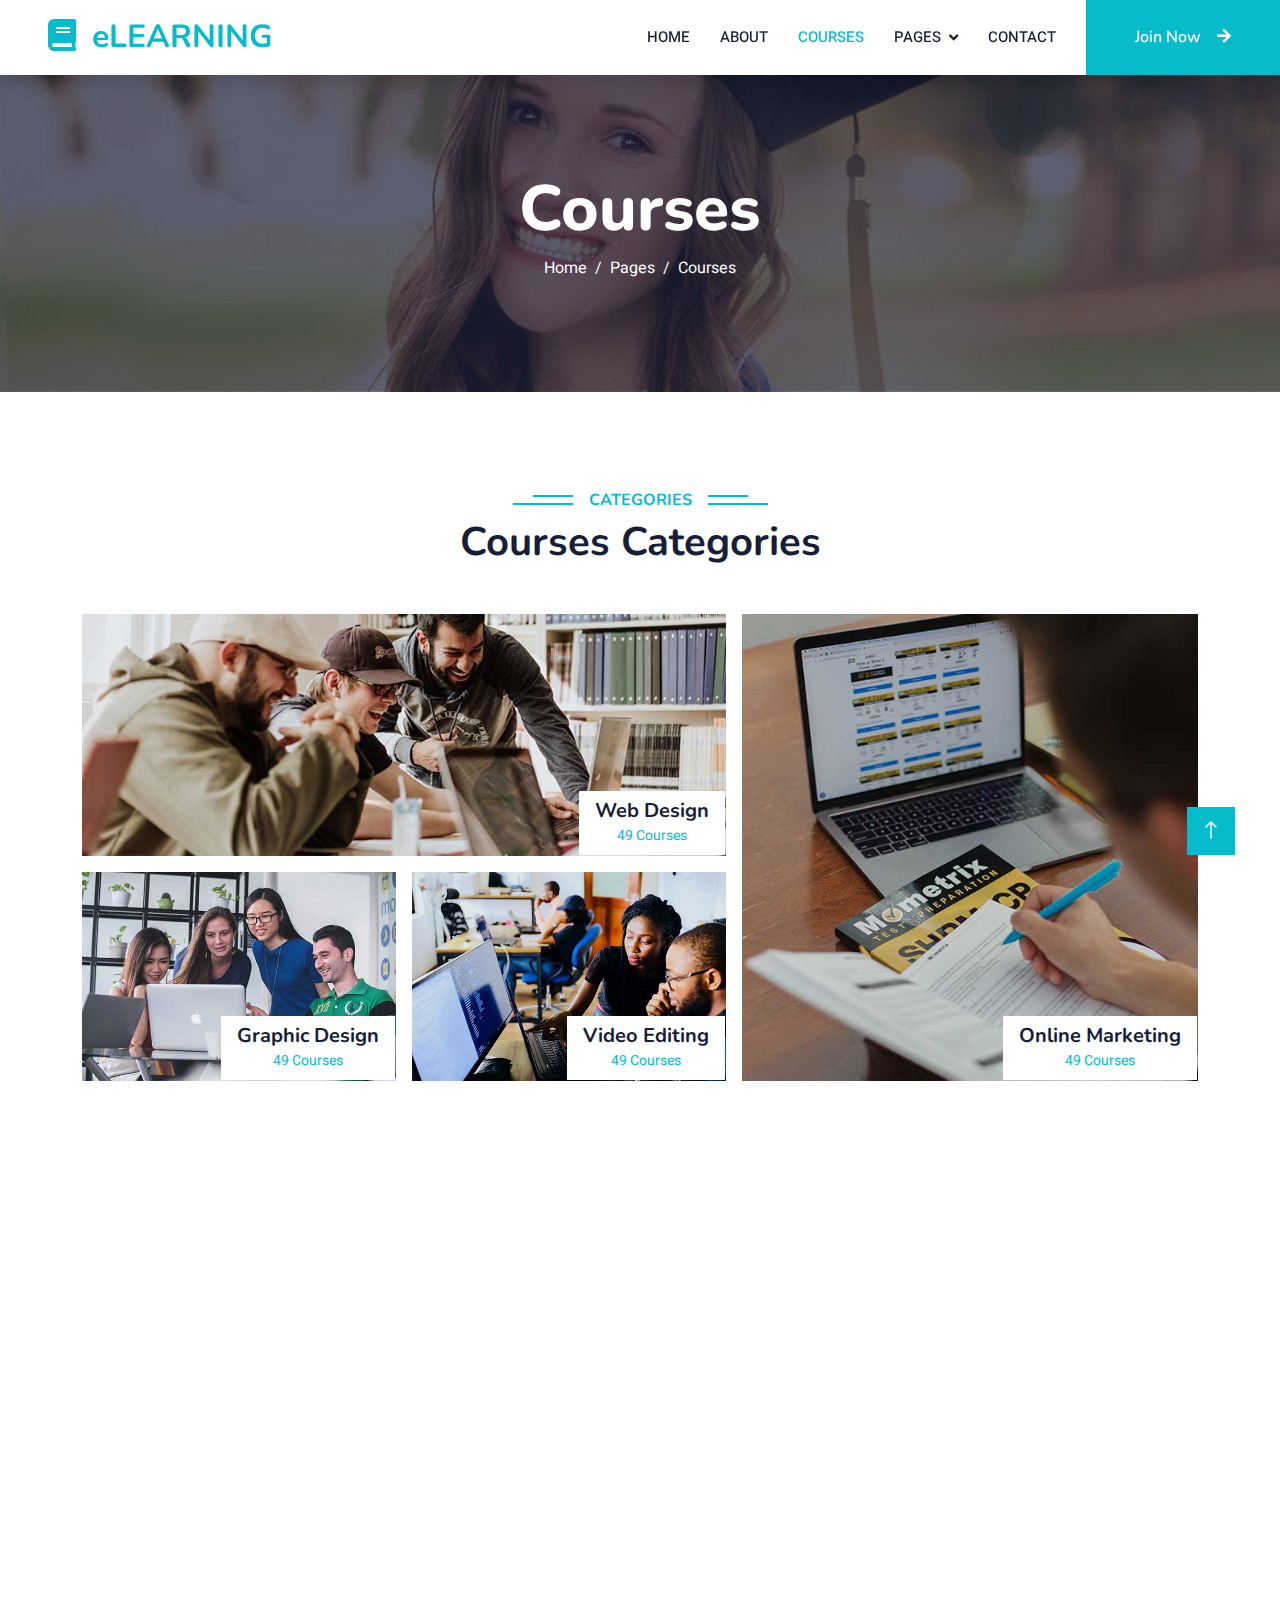
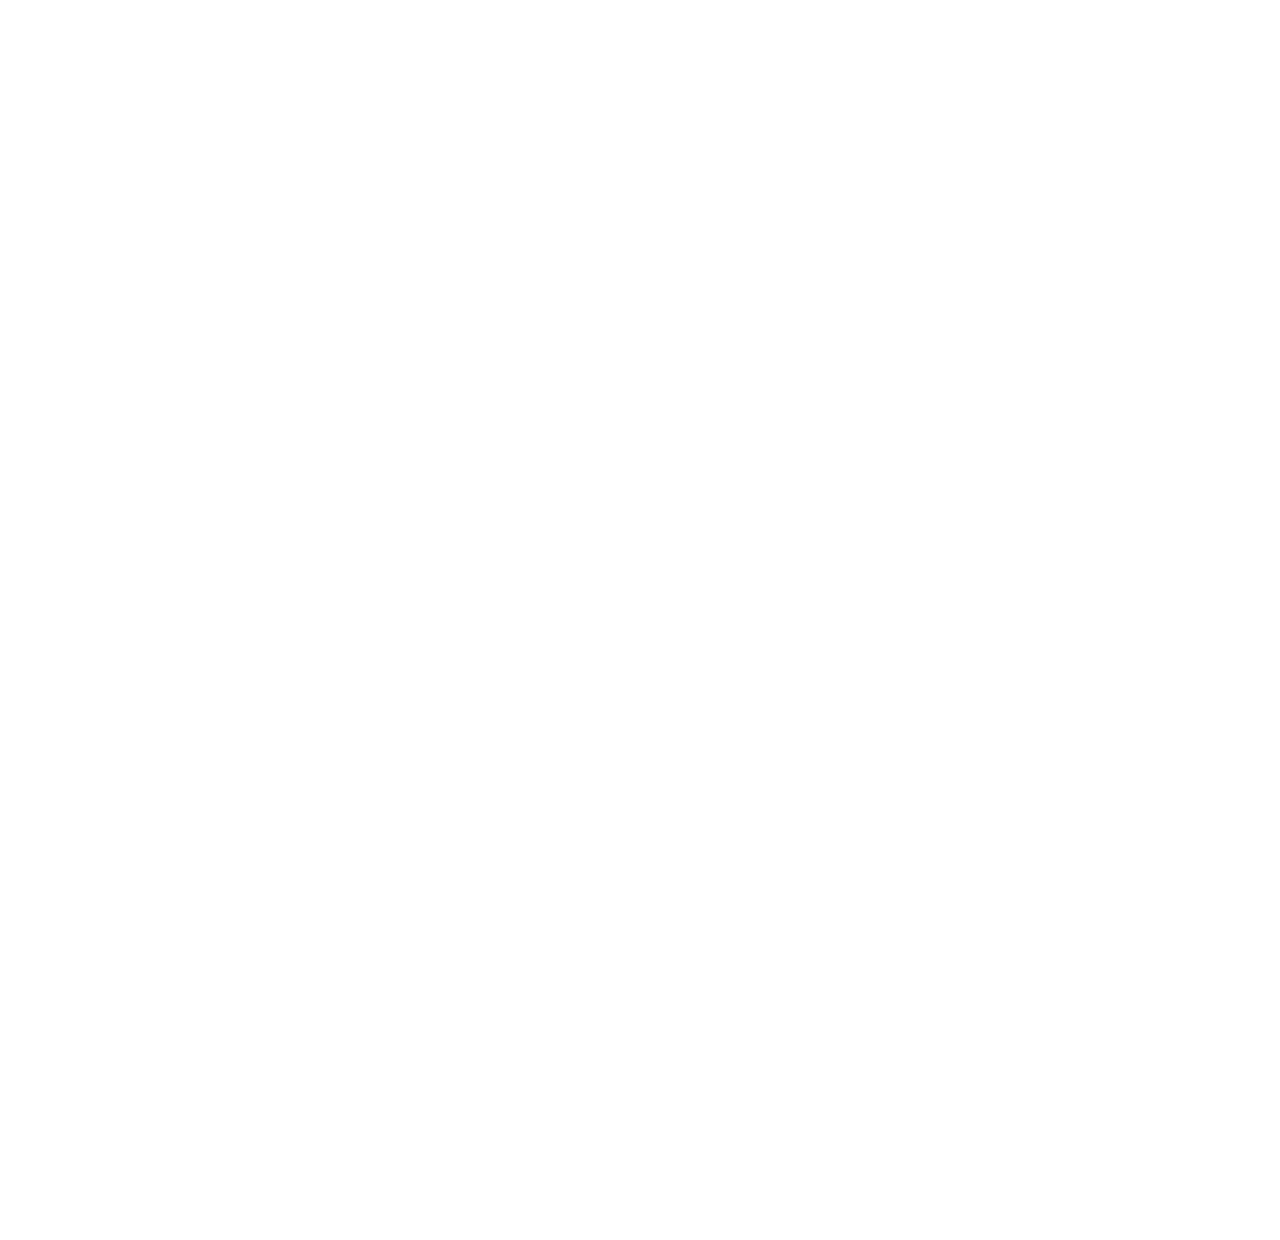
<file: courses.html>
<!DOCTYPE html>
<html lang="en">

<head>
    <meta charset="utf-8">
    <title>eLEARNING - eLearning HTML Template</title>
    <meta content="width=device-width, initial-scale=1.0" name="viewport">
    <meta content="" name="keywords">
    <meta content="" name="description">

    <!-- Favicon -->
    <link href="img/favicon.ico" rel="icon">

    <!-- Google Web Fonts -->
    <link rel="preconnect" href="https://fonts.googleapis.com">
    <link rel="preconnect" href="https://fonts.gstatic.com" crossorigin>
    <link href="https://fonts.googleapis.com/css2?family=Heebo:wght@400;500;600&family=Nunito:wght@600;700;800&display=swap" rel="stylesheet">

    <!-- Icon Font Stylesheet -->
    <link href="https://cdnjs.cloudflare.com/ajax/libs/font-awesome/5.10.0/css/all.min.css" rel="stylesheet">
    <link href="https://cdn.jsdelivr.net/npm/bootstrap-icons@1.4.1/font/bootstrap-icons.css" rel="stylesheet">

    <!-- Libraries Stylesheet -->
    <link href="lib/animate/animate.min.css" rel="stylesheet">
    <link href="lib/owlcarousel/assets/owl.carousel.min.css" rel="stylesheet">

    <!-- Customized Bootstrap Stylesheet -->
    <link href="css/bootstrap.min.css" rel="stylesheet">

    <!-- Template Stylesheet -->
    <link href="css/style.css" rel="stylesheet">
</head>

<body>
    <!-- Spinner Start -->
    <div id="spinner" class="show bg-white position-fixed translate-middle w-100 vh-100 top-50 start-50 d-flex align-items-center justify-content-center">
        <div class="spinner-border text-primary" style="width: 3rem; height: 3rem;" role="status">
            <span class="sr-only">Loading...</span>
        </div>
    </div>
    <!-- Spinner End -->


    <!-- Navbar Start -->
    <nav class="navbar navbar-expand-lg bg-white navbar-light shadow sticky-top p-0">
        <a href="index.html" class="navbar-brand d-flex align-items-center px-4 px-lg-5">
            <h2 class="m-0 text-primary"><i class="fa fa-book me-3"></i>eLEARNING</h2>
        </a>
        <button type="button" class="navbar-toggler me-4" data-bs-toggle="collapse" data-bs-target="#navbarCollapse">
            <span class="navbar-toggler-icon"></span>
        </button>
        <div class="collapse navbar-collapse" id="navbarCollapse">
            <div class="navbar-nav ms-auto p-4 p-lg-0">
                <a href="index.html" class="nav-item nav-link">Home</a>
                <a href="about.html" class="nav-item nav-link">About</a>
                <a href="courses.html" class="nav-item nav-link active">Courses</a>
                <div class="nav-item dropdown">
                    <a href="#" class="nav-link dropdown-toggle" data-bs-toggle="dropdown">Pages</a>
                    <div class="dropdown-menu fade-down m-0">
                        <a href="team.html" class="dropdown-item">Our Team</a>
                        <a href="testimonial.html" class="dropdown-item">Testimonial</a>
                        <a href="404.html" class="dropdown-item">404 Page</a>
                    </div>
                </div>
                <a href="contact.html" class="nav-item nav-link">Contact</a>
            </div>
            <a href="" class="btn btn-primary py-4 px-lg-5 d-none d-lg-block">Join Now<i class="fa fa-arrow-right ms-3"></i></a>
        </div>
    </nav>
    <!-- Navbar End -->


    <!-- Header Start -->
    <div class="container-fluid bg-primary py-5 mb-5 page-header">
        <div class="container py-5">
            <div class="row justify-content-center">
                <div class="col-lg-10 text-center">
                    <h1 class="display-3 text-white animated slideInDown">Courses</h1>
                    <nav aria-label="breadcrumb">
                        <ol class="breadcrumb justify-content-center">
                            <li class="breadcrumb-item"><a class="text-white" href="#">Home</a></li>
                            <li class="breadcrumb-item"><a class="text-white" href="#">Pages</a></li>
                            <li class="breadcrumb-item text-white active" aria-current="page">Courses</li>
                        </ol>
                    </nav>
                </div>
            </div>
        </div>
    </div>
    <!-- Header End -->


    <!-- Categories Start -->
    <div class="container-xxl py-5 category">
        <div class="container">
            <div class="text-center wow fadeInUp" data-wow-delay="0.1s">
                <h6 class="section-title bg-white text-center text-primary px-3">Categories</h6>
                <h1 class="mb-5">Courses Categories</h1>
            </div>
            <div class="row g-3">
                <div class="col-lg-7 col-md-6">
                    <div class="row g-3">
                        <div class="col-lg-12 col-md-12 wow zoomIn" data-wow-delay="0.1s">
                            <a class="position-relative d-block overflow-hidden" href="">
                                <img class="img-fluid" src="img/cat-1.jpg" alt="">
                                <div class="bg-white text-center position-absolute bottom-0 end-0 py-2 px-3" style="margin: 1px;">
                                    <h5 class="m-0">Web Design</h5>
                                    <small class="text-primary">49 Courses</small>
                                </div>
                            </a>
                        </div>
                        <div class="col-lg-6 col-md-12 wow zoomIn" data-wow-delay="0.3s">
                            <a class="position-relative d-block overflow-hidden" href="">
                                <img class="img-fluid" src="img/cat-2.jpg" alt="">
                                <div class="bg-white text-center position-absolute bottom-0 end-0 py-2 px-3" style="margin: 1px;">
                                    <h5 class="m-0">Graphic Design</h5>
                                    <small class="text-primary">49 Courses</small>
                                </div>
                            </a>
                        </div>
                        <div class="col-lg-6 col-md-12 wow zoomIn" data-wow-delay="0.5s">
                            <a class="position-relative d-block overflow-hidden" href="">
                                <img class="img-fluid" src="img/cat-3.jpg" alt="">
                                <div class="bg-white text-center position-absolute bottom-0 end-0 py-2 px-3" style="margin: 1px;">
                                    <h5 class="m-0">Video Editing</h5>
                                    <small class="text-primary">49 Courses</small>
                                </div>
                            </a>
                        </div>
                    </div>
                </div>
                <div class="col-lg-5 col-md-6 wow zoomIn" data-wow-delay="0.7s" style="min-height: 350px;">
                    <a class="position-relative d-block h-100 overflow-hidden" href="">
                        <img class="img-fluid position-absolute w-100 h-100" src="img/cat-4.jpg" alt="" style="object-fit: cover;">
                        <div class="bg-white text-center position-absolute bottom-0 end-0 py-2 px-3" style="margin:  1px;">
                            <h5 class="m-0">Online Marketing</h5>
                            <small class="text-primary">49 Courses</small>
                        </div>
                    </a>
                </div>
            </div>
        </div>
    </div>
    <!-- Categories Start -->


    <!-- Courses Start -->
    <div class="container-xxl py-5">
        <div class="container">
            <div class="text-center wow fadeInUp" data-wow-delay="0.1s">
                <h6 class="section-title bg-white text-center text-primary px-3">Courses</h6>
                <h1 class="mb-5">Popular Courses</h1>
            </div>
            <div class="row g-4 justify-content-center">
                <div class="col-lg-4 col-md-6 wow fadeInUp" data-wow-delay="0.1s">
                    <div class="course-item bg-light">
                        <div class="position-relative overflow-hidden">
                            <img class="img-fluid" src="img/course-1.jpg" alt="">
                            <div class="w-100 d-flex justify-content-center position-absolute bottom-0 start-0 mb-4">
                                <a href="#" class="flex-shrink-0 btn btn-sm btn-primary px-3 border-end" style="border-radius: 30px 0 0 30px;">Read More</a>
                                <a href="#" class="flex-shrink-0 btn btn-sm btn-primary px-3" style="border-radius: 0 30px 30px 0;">Join Now</a>
                            </div>
                        </div>
                        <div class="text-center p-4 pb-0">
                            <h3 class="mb-0">$149.00</h3>
                            <div class="mb-3">
                                <small class="fa fa-star text-primary"></small>
                                <small class="fa fa-star text-primary"></small>
                                <small class="fa fa-star text-primary"></small>
                                <small class="fa fa-star text-primary"></small>
                                <small class="fa fa-star text-primary"></small>
                                <small>(123)</small>
                            </div>
                            <h5 class="mb-4">Web Design & Development Course for Beginners</h5>
                        </div>
                        <div class="d-flex border-top">
                            <small class="flex-fill text-center border-end py-2"><i class="fa fa-user-tie text-primary me-2"></i>John Doe</small>
                            <small class="flex-fill text-center border-end py-2"><i class="fa fa-clock text-primary me-2"></i>1.49 Hrs</small>
                            <small class="flex-fill text-center py-2"><i class="fa fa-user text-primary me-2"></i>30 Students</small>
                        </div>
                    </div>
                </div>
                <div class="col-lg-4 col-md-6 wow fadeInUp" data-wow-delay="0.3s">
                    <div class="course-item bg-light">
                        <div class="position-relative overflow-hidden">
                            <img class="img-fluid" src="img/course-2.jpg" alt="">
                            <div class="w-100 d-flex justify-content-center position-absolute bottom-0 start-0 mb-4">
                                <a href="#" class="flex-shrink-0 btn btn-sm btn-primary px-3 border-end" style="border-radius: 30px 0 0 30px;">Read More</a>
                                <a href="#" class="flex-shrink-0 btn btn-sm btn-primary px-3" style="border-radius: 0 30px 30px 0;">Join Now</a>
                            </div>
                        </div>
                        <div class="text-center p-4 pb-0">
                            <h3 class="mb-0">$149.00</h3>
                            <div class="mb-3">
                                <small class="fa fa-star text-primary"></small>
                                <small class="fa fa-star text-primary"></small>
                                <small class="fa fa-star text-primary"></small>
                                <small class="fa fa-star text-primary"></small>
                                <small class="fa fa-star text-primary"></small>
                                <small>(123)</small>
                            </div>
                            <h5 class="mb-4">Web Design & Development Course for Beginners</h5>
                        </div>
                        <div class="d-flex border-top">
                            <small class="flex-fill text-center border-end py-2"><i class="fa fa-user-tie text-primary me-2"></i>John Doe</small>
                            <small class="flex-fill text-center border-end py-2"><i class="fa fa-clock text-primary me-2"></i>1.49 Hrs</small>
                            <small class="flex-fill text-center py-2"><i class="fa fa-user text-primary me-2"></i>30 Students</small>
                        </div>
                    </div>
                </div>
                <div class="col-lg-4 col-md-6 wow fadeInUp" data-wow-delay="0.5s">
                    <div class="course-item bg-light">
                        <div class="position-relative overflow-hidden">
                            <img class="img-fluid" src="img/course-3.jpg" alt="">
                            <div class="w-100 d-flex justify-content-center position-absolute bottom-0 start-0 mb-4">
                                <a href="#" class="flex-shrink-0 btn btn-sm btn-primary px-3 border-end" style="border-radius: 30px 0 0 30px;">Read More</a>
                                <a href="#" class="flex-shrink-0 btn btn-sm btn-primary px-3" style="border-radius: 0 30px 30px 0;">Join Now</a>
                            </div>
                        </div>
                        <div class="text-center p-4 pb-0">
                            <h3 class="mb-0">$149.00</h3>
                            <div class="mb-3">
                                <small class="fa fa-star text-primary"></small>
                                <small class="fa fa-star text-primary"></small>
                                <small class="fa fa-star text-primary"></small>
                                <small class="fa fa-star text-primary"></small>
                                <small class="fa fa-star text-primary"></small>
                                <small>(123)</small>
                            </div>
                            <h5 class="mb-4">Web Design & Development Course for Beginners</h5>
                        </div>
                        <div class="d-flex border-top">
                            <small class="flex-fill text-center border-end py-2"><i class="fa fa-user-tie text-primary me-2"></i>John Doe</small>
                            <small class="flex-fill text-center border-end py-2"><i class="fa fa-clock text-primary me-2"></i>1.49 Hrs</small>
                            <small class="flex-fill text-center py-2"><i class="fa fa-user text-primary me-2"></i>30 Students</small>
                        </div>
                    </div>
                </div>
            </div>
        </div>
    </div>
    <!-- Courses End -->


    <!-- Testimonial Start -->
    <div class="container-xxl py-5 wow fadeInUp" data-wow-delay="0.1s">
        <div class="container">
            <div class="text-center">
                <h6 class="section-title bg-white text-center text-primary px-3">Testimonial</h6>
                <h1 class="mb-5">Our Students Say!</h1>
            </div>
            <div class="owl-carousel testimonial-carousel position-relative">
                <div class="testimonial-item text-center">
                    <img class="border rounded-circle p-2 mx-auto mb-3" src="img/testimonial-1.jpg" style="width: 80px; height: 80px;">
                    <h5 class="mb-0">Client Name</h5>
                    <p>Profession</p>
                    <div class="testimonial-text bg-light text-center p-4">
                    <p class="mb-0">Tempor erat elitr rebum at clita. Diam dolor diam ipsum sit diam amet diam et eos. Clita erat ipsum et lorem et sit.</p>
                    </div>
                </div>
                <div class="testimonial-item text-center">
                    <img class="border rounded-circle p-2 mx-auto mb-3" src="img/testimonial-2.jpg" style="width: 80px; height: 80px;">
                    <h5 class="mb-0">Client Name</h5>
                    <p>Profession</p>
                    <div class="testimonial-text bg-light text-center p-4">
                    <p class="mb-0">Tempor erat elitr rebum at clita. Diam dolor diam ipsum sit diam amet diam et eos. Clita erat ipsum et lorem et sit.</p>
                    </div>
                </div>
                <div class="testimonial-item text-center">
                    <img class="border rounded-circle p-2 mx-auto mb-3" src="img/testimonial-3.jpg" style="width: 80px; height: 80px;">
                    <h5 class="mb-0">Client Name</h5>
                    <p>Profession</p>
                    <div class="testimonial-text bg-light text-center p-4">
                    <p class="mb-0">Tempor erat elitr rebum at clita. Diam dolor diam ipsum sit diam amet diam et eos. Clita erat ipsum et lorem et sit.</p>
                    </div>
                </div>
                <div class="testimonial-item text-center">
                    <img class="border rounded-circle p-2 mx-auto mb-3" src="img/testimonial-4.jpg" style="width: 80px; height: 80px;">
                    <h5 class="mb-0">Client Name</h5>
                    <p>Profession</p>
                    <div class="testimonial-text bg-light text-center p-4">
                    <p class="mb-0">Tempor erat elitr rebum at clita. Diam dolor diam ipsum sit diam amet diam et eos. Clita erat ipsum et lorem et sit.</p>
                    </div>
                </div>
            </div>
        </div>
    </div>
    <!-- Testimonial End -->
        

    <!-- Footer Start -->
    <div class="container-fluid bg-dark text-light footer pt-5 mt-5 wow fadeIn" data-wow-delay="0.1s">
        <div class="container py-5">
            <div class="row g-5">
                <div class="col-lg-3 col-md-6">
                    <h4 class="text-white mb-3">Quick Link</h4>
                    <a class="btn btn-link" href="">About Us</a>
                    <a class="btn btn-link" href="">Contact Us</a>
                    <a class="btn btn-link" href="">Privacy Policy</a>
                    <a class="btn btn-link" href="">Terms & Condition</a>
                    <a class="btn btn-link" href="">FAQs & Help</a>
                </div>
                <div class="col-lg-3 col-md-6">
                    <h4 class="text-white mb-3">Contact</h4>
                    <p class="mb-2"><i class="fa fa-map-marker-alt me-3"></i>123 Street, New York, USA</p>
                    <p class="mb-2"><i class="fa fa-phone-alt me-3"></i>+012 345 67890</p>
                    <p class="mb-2"><i class="fa fa-envelope me-3"></i>info@example.com</p>
                    <div class="d-flex pt-2">
                        <a class="btn btn-outline-light btn-social" href=""><i class="fab fa-twitter"></i></a>
                        <a class="btn btn-outline-light btn-social" href=""><i class="fab fa-facebook-f"></i></a>
                        <a class="btn btn-outline-light btn-social" href=""><i class="fab fa-youtube"></i></a>
                        <a class="btn btn-outline-light btn-social" href=""><i class="fab fa-linkedin-in"></i></a>
                    </div>
                </div>
                <div class="col-lg-3 col-md-6">
                    <h4 class="text-white mb-3">Gallery</h4>
                    <div class="row g-2 pt-2">
                        <div class="col-4">
                            <img class="img-fluid bg-light p-1" src="img/course-1.jpg" alt="">
                        </div>
                        <div class="col-4">
                            <img class="img-fluid bg-light p-1" src="img/course-2.jpg" alt="">
                        </div>
                        <div class="col-4">
                            <img class="img-fluid bg-light p-1" src="img/course-3.jpg" alt="">
                        </div>
                        <div class="col-4">
                            <img class="img-fluid bg-light p-1" src="img/course-2.jpg" alt="">
                        </div>
                        <div class="col-4">
                            <img class="img-fluid bg-light p-1" src="img/course-3.jpg" alt="">
                        </div>
                        <div class="col-4">
                            <img class="img-fluid bg-light p-1" src="img/course-1.jpg" alt="">
                        </div>
                    </div>
                </div>
                <div class="col-lg-3 col-md-6">
                    <h4 class="text-white mb-3">Newsletter</h4>
                    <p>Dolor amet sit justo amet elitr clita ipsum elitr est.</p>
                    <div class="position-relative mx-auto" style="max-width: 400px;">
                        <input class="form-control border-0 w-100 py-3 ps-4 pe-5" type="text" placeholder="Your email">
                        <button type="button" class="btn btn-primary py-2 position-absolute top-0 end-0 mt-2 me-2">SignUp</button>
                    </div>
                </div>
            </div>
        </div>
        <div class="container">
            <div class="copyright">
                <div class="row">
                    <div class="col-md-6 text-center text-md-start mb-3 mb-md-0">
                        &copy; <a class="border-bottom" href="#">Your Site Name</a>, All Right Reserved.

                        <!--/*** This template is free as long as you keep the footer author’s credit link/attribution link/backlink. If you'd like to use the template without the footer author’s credit link/attribution link/backlink, you can purchase the Credit Removal License from "https://htmlcodex.com/credit-removal". Thank you for your support. ***/-->
                        Designed By <a class="border-bottom" href="https://htmlcodex.com">HTML Codex</a><br><br>
                        Distributed By <a class="border-bottom" href="https://themewagon.com">ThemeWagon</a>
                    </div>
                    <div class="col-md-6 text-center text-md-end">
                        <div class="footer-menu">
                            <a href="">Home</a>
                            <a href="">Cookies</a>
                            <a href="">Help</a>
                            <a href="">FQAs</a>
                        </div>
                    </div>
                </div>
            </div>
        </div>
    </div>
    <!-- Footer End -->


    <!-- Back to Top -->
    <a href="#" class="btn btn-lg btn-primary btn-lg-square back-to-top"><i class="bi bi-arrow-up"></i></a>


    <!-- JavaScript Libraries -->
    <script src="https://code.jquery.com/jquery-3.4.1.min.js"></script>
    <script src="https://cdn.jsdelivr.net/npm/bootstrap@5.0.0/dist/js/bootstrap.bundle.min.js"></script>
    <script src="lib/wow/wow.min.js"></script>
    <script src="lib/easing/easing.min.js"></script>
    <script src="lib/waypoints/waypoints.min.js"></script>
    <script src="lib/owlcarousel/owl.carousel.min.js"></script>

    <!-- Template Javascript -->
    <script src="js/main.js"></script>
</body>

</html>
</file>
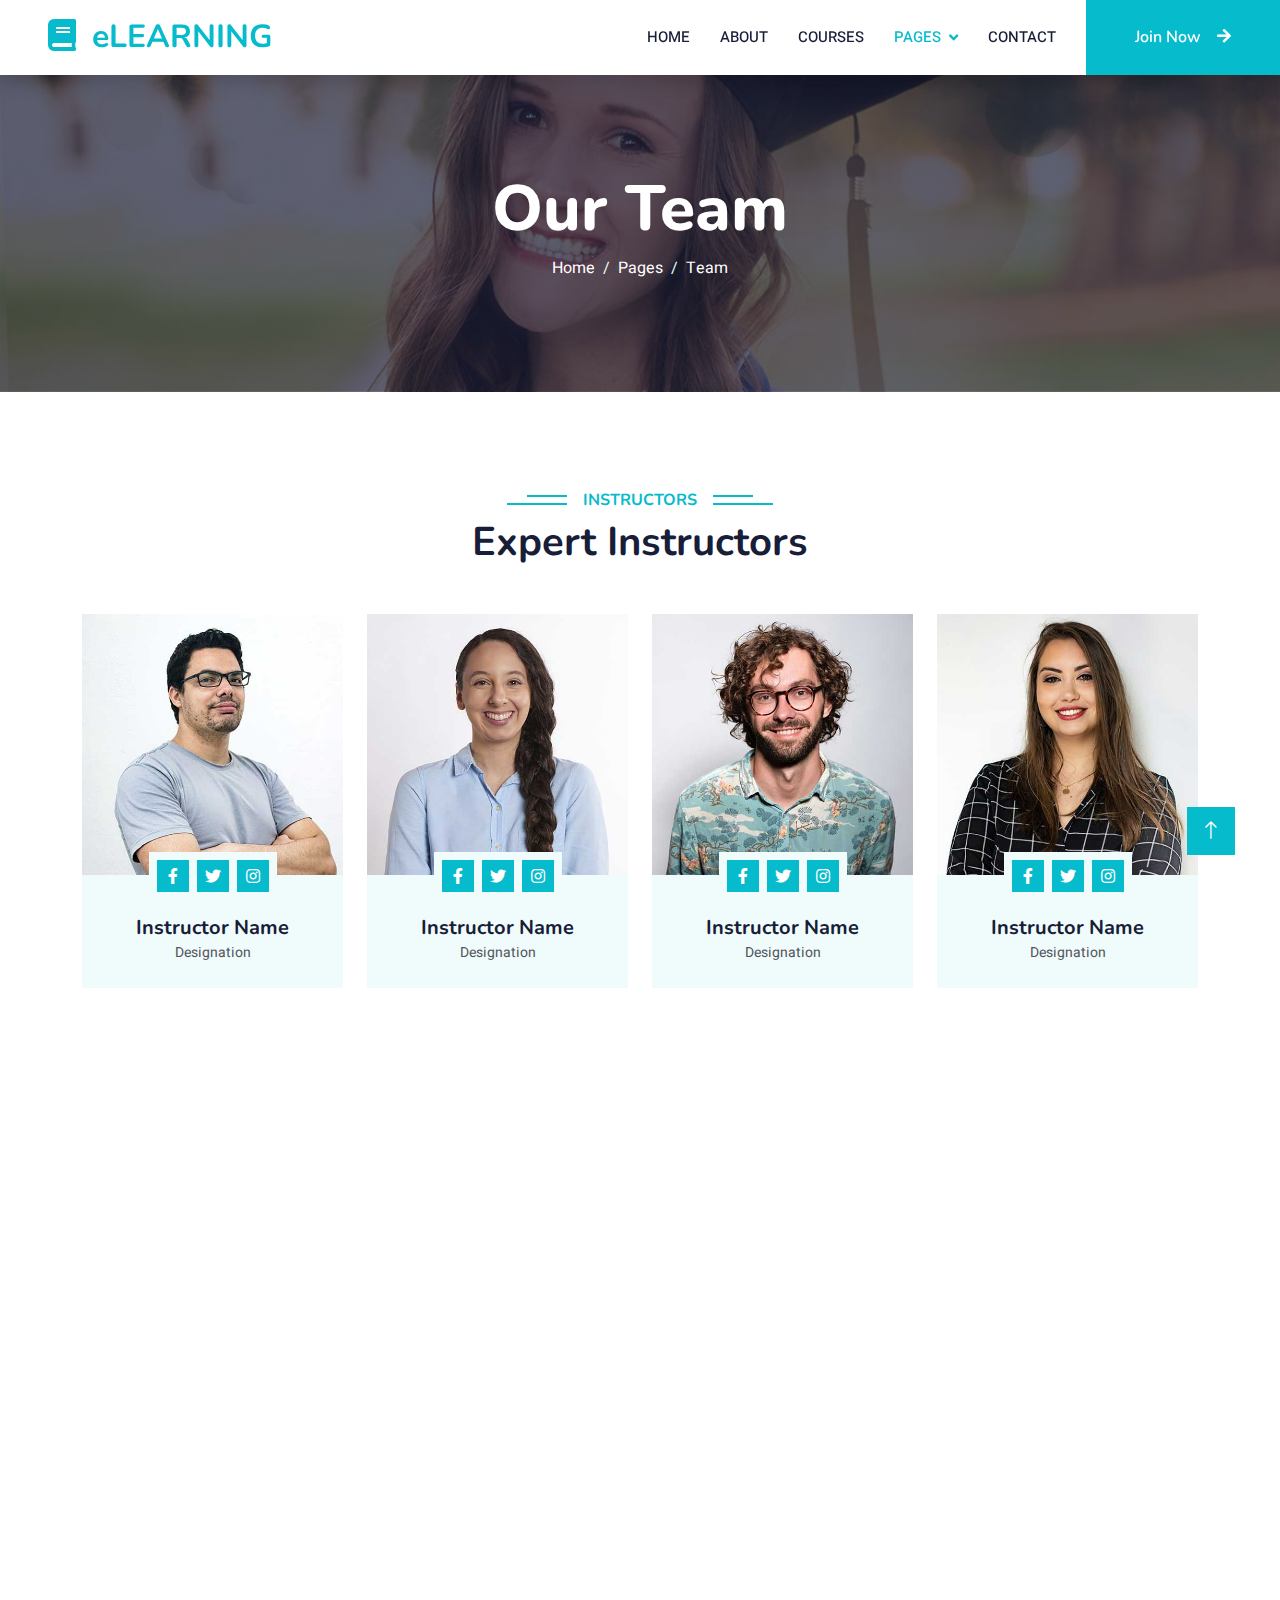
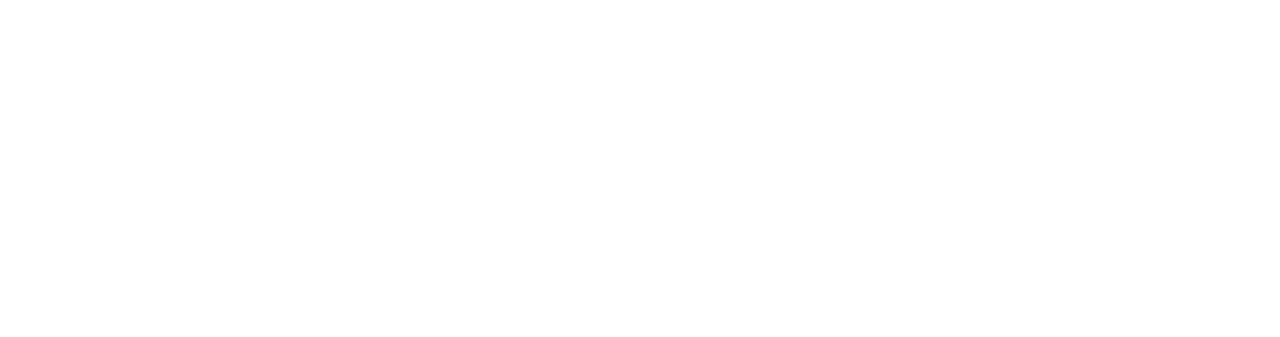
<file: team.html>
<!DOCTYPE html>
<html lang="en">

<head>
    <meta charset="utf-8">
    <title>eLEARNING - eLearning HTML Template</title>
    <meta content="width=device-width, initial-scale=1.0" name="viewport">
    <meta content="" name="keywords">
    <meta content="" name="description">

    <!-- Favicon -->
    <link href="img/favicon.ico" rel="icon">

    <!-- Google Web Fonts -->
    <link rel="preconnect" href="https://fonts.googleapis.com">
    <link rel="preconnect" href="https://fonts.gstatic.com" crossorigin>
    <link href="https://fonts.googleapis.com/css2?family=Heebo:wght@400;500;600&family=Nunito:wght@600;700;800&display=swap" rel="stylesheet">

    <!-- Icon Font Stylesheet -->
    <link href="https://cdnjs.cloudflare.com/ajax/libs/font-awesome/5.10.0/css/all.min.css" rel="stylesheet">
    <link href="https://cdn.jsdelivr.net/npm/bootstrap-icons@1.4.1/font/bootstrap-icons.css" rel="stylesheet">

    <!-- Libraries Stylesheet -->
    <link href="lib/animate/animate.min.css" rel="stylesheet">
    <link href="lib/owlcarousel/assets/owl.carousel.min.css" rel="stylesheet">

    <!-- Customized Bootstrap Stylesheet -->
    <link href="css/bootstrap.min.css" rel="stylesheet">

    <!-- Template Stylesheet -->
    <link href="css/style.css" rel="stylesheet">
</head>

<body>
    <!-- Spinner Start -->
    <div id="spinner" class="show bg-white position-fixed translate-middle w-100 vh-100 top-50 start-50 d-flex align-items-center justify-content-center">
        <div class="spinner-border text-primary" style="width: 3rem; height: 3rem;" role="status">
            <span class="sr-only">Loading...</span>
        </div>
    </div>
    <!-- Spinner End -->


    <!-- Navbar Start -->
    <nav class="navbar navbar-expand-lg bg-white navbar-light shadow sticky-top p-0">
        <a href="index.html" class="navbar-brand d-flex align-items-center px-4 px-lg-5">
            <h2 class="m-0 text-primary"><i class="fa fa-book me-3"></i>eLEARNING</h2>
        </a>
        <button type="button" class="navbar-toggler me-4" data-bs-toggle="collapse" data-bs-target="#navbarCollapse">
            <span class="navbar-toggler-icon"></span>
        </button>
        <div class="collapse navbar-collapse" id="navbarCollapse">
            <div class="navbar-nav ms-auto p-4 p-lg-0">
                <a href="index.html" class="nav-item nav-link">Home</a>
                <a href="about.html" class="nav-item nav-link">About</a>
                <a href="courses.html" class="nav-item nav-link">Courses</a>
                <div class="nav-item dropdown">
                    <a href="#" class="nav-link dropdown-toggle active" data-bs-toggle="dropdown">Pages</a>
                    <div class="dropdown-menu fade-down m-0">
                        <a href="team.html" class="dropdown-item active">Our Team</a>
                        <a href="testimonial.html" class="dropdown-item">Testimonial</a>
                        <a href="404.html" class="dropdown-item">404 Page</a>
                    </div>
                </div>
                <a href="contact.html" class="nav-item nav-link">Contact</a>
            </div>
            <a href="" class="btn btn-primary py-4 px-lg-5 d-none d-lg-block">Join Now<i class="fa fa-arrow-right ms-3"></i></a>
        </div>
    </nav>
    <!-- Navbar End -->


    <!-- Header Start -->
    <div class="container-fluid bg-primary py-5 mb-5 page-header">
        <div class="container py-5">
            <div class="row justify-content-center">
                <div class="col-lg-10 text-center">
                    <h1 class="display-3 text-white animated slideInDown">Our Team</h1>
                    <nav aria-label="breadcrumb">
                        <ol class="breadcrumb justify-content-center">
                            <li class="breadcrumb-item"><a class="text-white" href="#">Home</a></li>
                            <li class="breadcrumb-item"><a class="text-white" href="#">Pages</a></li>
                            <li class="breadcrumb-item text-white active" aria-current="page">Team</li>
                        </ol>
                    </nav>
                </div>
            </div>
        </div>
    </div>
    <!-- Header End -->


    <!-- Team Start -->
    <div class="container-xxl py-5">
        <div class="container">
            <div class="text-center wow fadeInUp" data-wow-delay="0.1s">
                <h6 class="section-title bg-white text-center text-primary px-3">Instructors</h6>
                <h1 class="mb-5">Expert Instructors</h1>
            </div>
            <div class="row g-4">
                <div class="col-lg-3 col-md-6 wow fadeInUp" data-wow-delay="0.1s">
                    <div class="team-item bg-light">
                        <div class="overflow-hidden">
                            <img class="img-fluid" src="img/team-1.jpg" alt="">
                        </div>
                        <div class="position-relative d-flex justify-content-center" style="margin-top: -23px;">
                            <div class="bg-light d-flex justify-content-center pt-2 px-1">
                                <a class="btn btn-sm-square btn-primary mx-1" href=""><i class="fab fa-facebook-f"></i></a>
                                <a class="btn btn-sm-square btn-primary mx-1" href=""><i class="fab fa-twitter"></i></a>
                                <a class="btn btn-sm-square btn-primary mx-1" href=""><i class="fab fa-instagram"></i></a>
                            </div>
                        </div>
                        <div class="text-center p-4">
                            <h5 class="mb-0">Instructor Name</h5>
                            <small>Designation</small>
                        </div>
                    </div>
                </div>
                <div class="col-lg-3 col-md-6 wow fadeInUp" data-wow-delay="0.3s">
                    <div class="team-item bg-light">
                        <div class="overflow-hidden">
                            <img class="img-fluid" src="img/team-2.jpg" alt="">
                        </div>
                        <div class="position-relative d-flex justify-content-center" style="margin-top: -23px;">
                            <div class="bg-light d-flex justify-content-center pt-2 px-1">
                                <a class="btn btn-sm-square btn-primary mx-1" href=""><i class="fab fa-facebook-f"></i></a>
                                <a class="btn btn-sm-square btn-primary mx-1" href=""><i class="fab fa-twitter"></i></a>
                                <a class="btn btn-sm-square btn-primary mx-1" href=""><i class="fab fa-instagram"></i></a>
                            </div>
                        </div>
                        <div class="text-center p-4">
                            <h5 class="mb-0">Instructor Name</h5>
                            <small>Designation</small>
                        </div>
                    </div>
                </div>
                <div class="col-lg-3 col-md-6 wow fadeInUp" data-wow-delay="0.5s">
                    <div class="team-item bg-light">
                        <div class="overflow-hidden">
                            <img class="img-fluid" src="img/team-3.jpg" alt="">
                        </div>
                        <div class="position-relative d-flex justify-content-center" style="margin-top: -23px;">
                            <div class="bg-light d-flex justify-content-center pt-2 px-1">
                                <a class="btn btn-sm-square btn-primary mx-1" href=""><i class="fab fa-facebook-f"></i></a>
                                <a class="btn btn-sm-square btn-primary mx-1" href=""><i class="fab fa-twitter"></i></a>
                                <a class="btn btn-sm-square btn-primary mx-1" href=""><i class="fab fa-instagram"></i></a>
                            </div>
                        </div>
                        <div class="text-center p-4">
                            <h5 class="mb-0">Instructor Name</h5>
                            <small>Designation</small>
                        </div>
                    </div>
                </div>
                <div class="col-lg-3 col-md-6 wow fadeInUp" data-wow-delay="0.7s">
                    <div class="team-item bg-light">
                        <div class="overflow-hidden">
                            <img class="img-fluid" src="img/team-4.jpg" alt="">
                        </div>
                        <div class="position-relative d-flex justify-content-center" style="margin-top: -23px;">
                            <div class="bg-light d-flex justify-content-center pt-2 px-1">
                                <a class="btn btn-sm-square btn-primary mx-1" href=""><i class="fab fa-facebook-f"></i></a>
                                <a class="btn btn-sm-square btn-primary mx-1" href=""><i class="fab fa-twitter"></i></a>
                                <a class="btn btn-sm-square btn-primary mx-1" href=""><i class="fab fa-instagram"></i></a>
                            </div>
                        </div>
                        <div class="text-center p-4">
                            <h5 class="mb-0">Instructor Name</h5>
                            <small>Designation</small>
                        </div>
                    </div>
                </div>
                <div class="col-lg-3 col-md-6 wow fadeInUp" data-wow-delay="0.1s">
                    <div class="team-item bg-light">
                        <div class="overflow-hidden">
                            <img class="img-fluid" src="img/team-2.jpg" alt="">
                        </div>
                        <div class="position-relative d-flex justify-content-center" style="margin-top: -23px;">
                            <div class="bg-light d-flex justify-content-center pt-2 px-1">
                                <a class="btn btn-sm-square btn-primary mx-1" href=""><i class="fab fa-facebook-f"></i></a>
                                <a class="btn btn-sm-square btn-primary mx-1" href=""><i class="fab fa-twitter"></i></a>
                                <a class="btn btn-sm-square btn-primary mx-1" href=""><i class="fab fa-instagram"></i></a>
                            </div>
                        </div>
                        <div class="text-center p-4">
                            <h5 class="mb-0">Instructor Name</h5>
                            <small>Designation</small>
                        </div>
                    </div>
                </div>
                <div class="col-lg-3 col-md-6 wow fadeInUp" data-wow-delay="0.3s">
                    <div class="team-item bg-light">
                        <div class="overflow-hidden">
                            <img class="img-fluid" src="img/team-3.jpg" alt="">
                        </div>
                        <div class="position-relative d-flex justify-content-center" style="margin-top: -23px;">
                            <div class="bg-light d-flex justify-content-center pt-2 px-1">
                                <a class="btn btn-sm-square btn-primary mx-1" href=""><i class="fab fa-facebook-f"></i></a>
                                <a class="btn btn-sm-square btn-primary mx-1" href=""><i class="fab fa-twitter"></i></a>
                                <a class="btn btn-sm-square btn-primary mx-1" href=""><i class="fab fa-instagram"></i></a>
                            </div>
                        </div>
                        <div class="text-center p-4">
                            <h5 class="mb-0">Instructor Name</h5>
                            <small>Designation</small>
                        </div>
                    </div>
                </div>
                <div class="col-lg-3 col-md-6 wow fadeInUp" data-wow-delay="0.5s">
                    <div class="team-item bg-light">
                        <div class="overflow-hidden">
                            <img class="img-fluid" src="img/team-4.jpg" alt="">
                        </div>
                        <div class="position-relative d-flex justify-content-center" style="margin-top: -23px;">
                            <div class="bg-light d-flex justify-content-center pt-2 px-1">
                                <a class="btn btn-sm-square btn-primary mx-1" href=""><i class="fab fa-facebook-f"></i></a>
                                <a class="btn btn-sm-square btn-primary mx-1" href=""><i class="fab fa-twitter"></i></a>
                                <a class="btn btn-sm-square btn-primary mx-1" href=""><i class="fab fa-instagram"></i></a>
                            </div>
                        </div>
                        <div class="text-center p-4">
                            <h5 class="mb-0">Instructor Name</h5>
                            <small>Designation</small>
                        </div>
                    </div>
                </div>
                <div class="col-lg-3 col-md-6 wow fadeInUp" data-wow-delay="0.7s">
                    <div class="team-item bg-light">
                        <div class="overflow-hidden">
                            <img class="img-fluid" src="img/team-1.jpg" alt="">
                        </div>
                        <div class="position-relative d-flex justify-content-center" style="margin-top: -23px;">
                            <div class="bg-light d-flex justify-content-center pt-2 px-1">
                                <a class="btn btn-sm-square btn-primary mx-1" href=""><i class="fab fa-facebook-f"></i></a>
                                <a class="btn btn-sm-square btn-primary mx-1" href=""><i class="fab fa-twitter"></i></a>
                                <a class="btn btn-sm-square btn-primary mx-1" href=""><i class="fab fa-instagram"></i></a>
                            </div>
                        </div>
                        <div class="text-center p-4">
                            <h5 class="mb-0">Instructor Name</h5>
                            <small>Designation</small>
                        </div>
                    </div>
                </div>
            </div>
        </div>
    </div>
    <!-- Team End -->
        

    <!-- Footer Start -->
    <div class="container-fluid bg-dark text-light footer pt-5 mt-5 wow fadeIn" data-wow-delay="0.1s">
        <div class="container py-5">
            <div class="row g-5">
                <div class="col-lg-3 col-md-6">
                    <h4 class="text-white mb-3">Quick Link</h4>
                    <a class="btn btn-link" href="">About Us</a>
                    <a class="btn btn-link" href="">Contact Us</a>
                    <a class="btn btn-link" href="">Privacy Policy</a>
                    <a class="btn btn-link" href="">Terms & Condition</a>
                    <a class="btn btn-link" href="">FAQs & Help</a>
                </div>
                <div class="col-lg-3 col-md-6">
                    <h4 class="text-white mb-3">Contact</h4>
                    <p class="mb-2"><i class="fa fa-map-marker-alt me-3"></i>123 Street, New York, USA</p>
                    <p class="mb-2"><i class="fa fa-phone-alt me-3"></i>+012 345 67890</p>
                    <p class="mb-2"><i class="fa fa-envelope me-3"></i>info@example.com</p>
                    <div class="d-flex pt-2">
                        <a class="btn btn-outline-light btn-social" href=""><i class="fab fa-twitter"></i></a>
                        <a class="btn btn-outline-light btn-social" href=""><i class="fab fa-facebook-f"></i></a>
                        <a class="btn btn-outline-light btn-social" href=""><i class="fab fa-youtube"></i></a>
                        <a class="btn btn-outline-light btn-social" href=""><i class="fab fa-linkedin-in"></i></a>
                    </div>
                </div>
                <div class="col-lg-3 col-md-6">
                    <h4 class="text-white mb-3">Gallery</h4>
                    <div class="row g-2 pt-2">
                        <div class="col-4">
                            <img class="img-fluid bg-light p-1" src="img/course-1.jpg" alt="">
                        </div>
                        <div class="col-4">
                            <img class="img-fluid bg-light p-1" src="img/course-2.jpg" alt="">
                        </div>
                        <div class="col-4">
                            <img class="img-fluid bg-light p-1" src="img/course-3.jpg" alt="">
                        </div>
                        <div class="col-4">
                            <img class="img-fluid bg-light p-1" src="img/course-2.jpg" alt="">
                        </div>
                        <div class="col-4">
                            <img class="img-fluid bg-light p-1" src="img/course-3.jpg" alt="">
                        </div>
                        <div class="col-4">
                            <img class="img-fluid bg-light p-1" src="img/course-1.jpg" alt="">
                        </div>
                    </div>
                </div>
                <div class="col-lg-3 col-md-6">
                    <h4 class="text-white mb-3">Newsletter</h4>
                    <p>Dolor amet sit justo amet elitr clita ipsum elitr est.</p>
                    <div class="position-relative mx-auto" style="max-width: 400px;">
                        <input class="form-control border-0 w-100 py-3 ps-4 pe-5" type="text" placeholder="Your email">
                        <button type="button" class="btn btn-primary py-2 position-absolute top-0 end-0 mt-2 me-2">SignUp</button>
                    </div>
                </div>
            </div>
        </div>
        <div class="container">
            <div class="copyright">
                <div class="row">
                    <div class="col-md-6 text-center text-md-start mb-3 mb-md-0">
                        &copy; <a class="border-bottom" href="#">Your Site Name</a>, All Right Reserved.

                        <!--/*** This template is free as long as you keep the footer author’s credit link/attribution link/backlink. If you'd like to use the template without the footer author’s credit link/attribution link/backlink, you can purchase the Credit Removal License from "https://htmlcodex.com/credit-removal". Thank you for your support. ***/-->
                        Designed By <a class="border-bottom" href="https://htmlcodex.com">HTML Codex</a><br><br>
                        Distributed By <a class="border-bottom" href="https://themewagon.com">ThemeWagon</a>
                    </div>
                    <div class="col-md-6 text-center text-md-end">
                        <div class="footer-menu">
                            <a href="">Home</a>
                            <a href="">Cookies</a>
                            <a href="">Help</a>
                            <a href="">FQAs</a>
                        </div>
                    </div>
                </div>
            </div>
        </div>
    </div>
    <!-- Footer End -->


    <!-- Back to Top -->
    <a href="#" class="btn btn-lg btn-primary btn-lg-square back-to-top"><i class="bi bi-arrow-up"></i></a>


    <!-- JavaScript Libraries -->
    <script src="https://code.jquery.com/jquery-3.4.1.min.js"></script>
    <script src="https://cdn.jsdelivr.net/npm/bootstrap@5.0.0/dist/js/bootstrap.bundle.min.js"></script>
    <script src="lib/wow/wow.min.js"></script>
    <script src="lib/easing/easing.min.js"></script>
    <script src="lib/waypoints/waypoints.min.js"></script>
    <script src="lib/owlcarousel/owl.carousel.min.js"></script>

    <!-- Template Javascript -->
    <script src="js/main.js"></script>
</body>

</html>
</file>
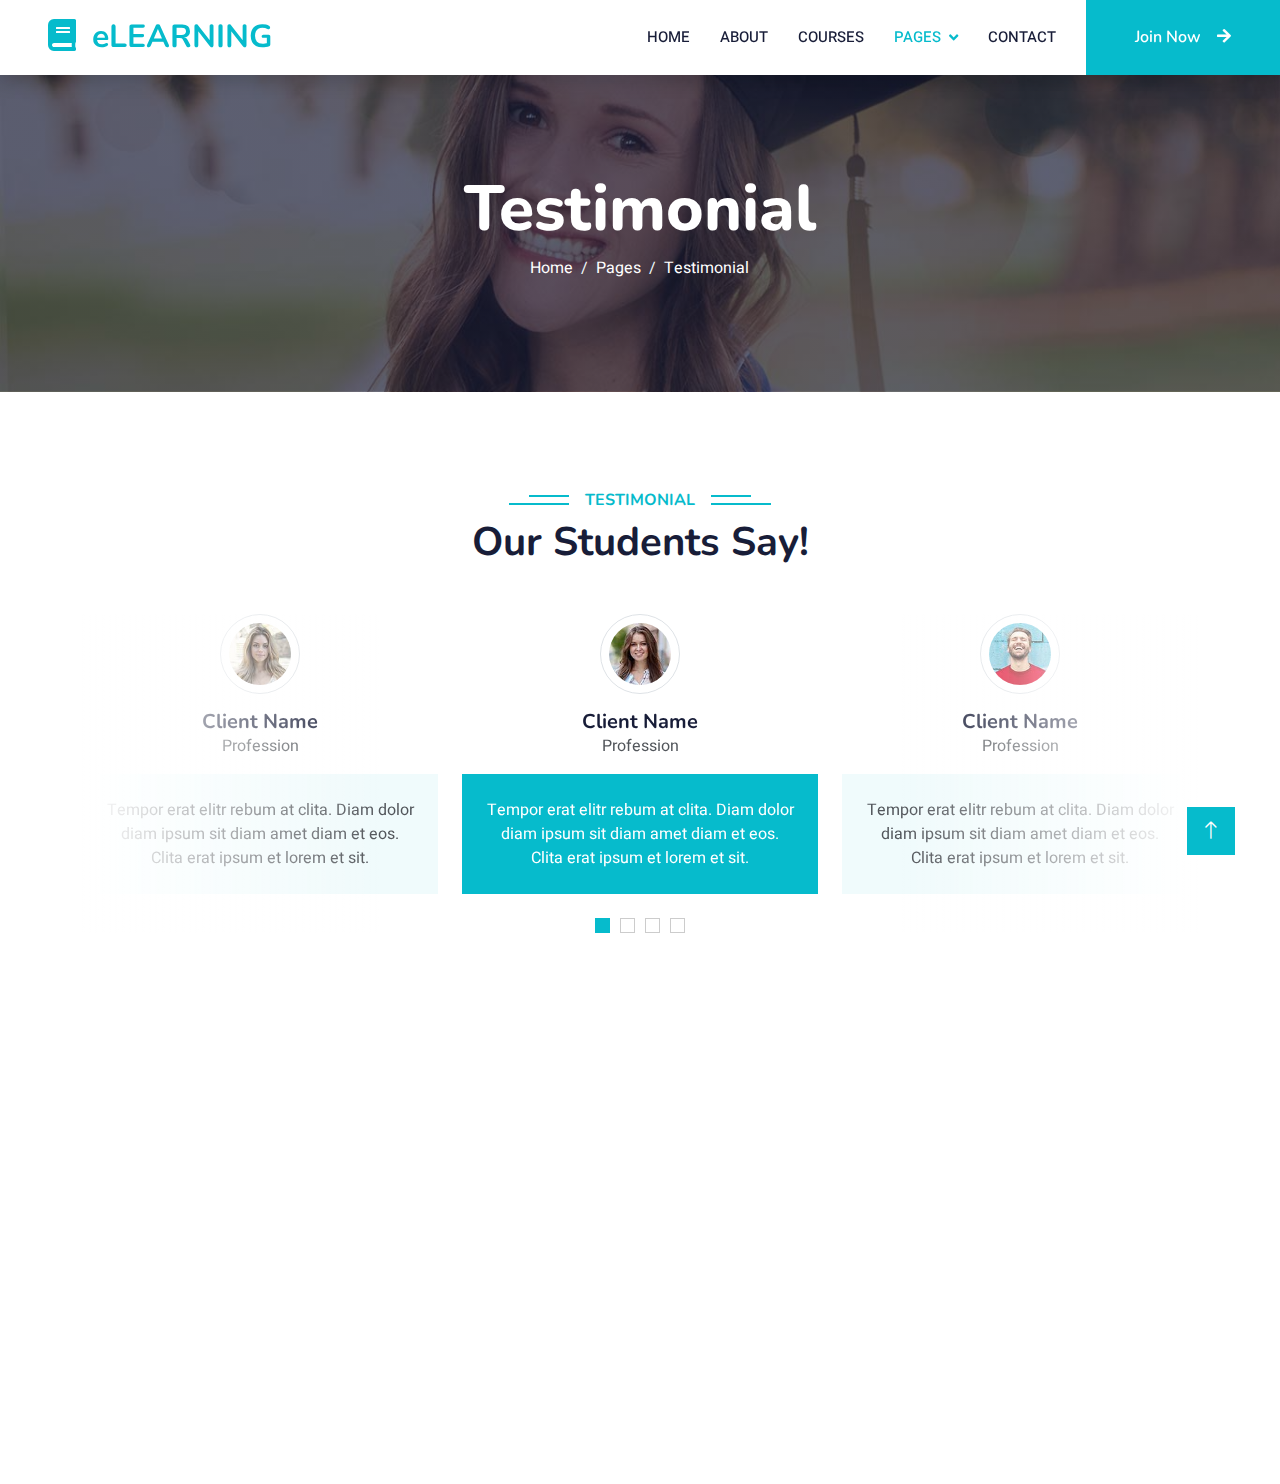
<file: testimonial.html>
<!DOCTYPE html>
<html lang="en">

<head>
    <meta charset="utf-8">
    <title>eLEARNING - eLearning HTML Template</title>
    <meta content="width=device-width, initial-scale=1.0" name="viewport">
    <meta content="" name="keywords">
    <meta content="" name="description">

    <!-- Favicon -->
    <link href="img/favicon.ico" rel="icon">

    <!-- Google Web Fonts -->
    <link rel="preconnect" href="https://fonts.googleapis.com">
    <link rel="preconnect" href="https://fonts.gstatic.com" crossorigin>
    <link href="https://fonts.googleapis.com/css2?family=Heebo:wght@400;500;600&family=Nunito:wght@600;700;800&display=swap" rel="stylesheet">

    <!-- Icon Font Stylesheet -->
    <link href="https://cdnjs.cloudflare.com/ajax/libs/font-awesome/5.10.0/css/all.min.css" rel="stylesheet">
    <link href="https://cdn.jsdelivr.net/npm/bootstrap-icons@1.4.1/font/bootstrap-icons.css" rel="stylesheet">

    <!-- Libraries Stylesheet -->
    <link href="lib/animate/animate.min.css" rel="stylesheet">
    <link href="lib/owlcarousel/assets/owl.carousel.min.css" rel="stylesheet">

    <!-- Customized Bootstrap Stylesheet -->
    <link href="css/bootstrap.min.css" rel="stylesheet">

    <!-- Template Stylesheet -->
    <link href="css/style.css" rel="stylesheet">
</head>

<body>
    <!-- Spinner Start -->
    <div id="spinner" class="show bg-white position-fixed translate-middle w-100 vh-100 top-50 start-50 d-flex align-items-center justify-content-center">
        <div class="spinner-border text-primary" style="width: 3rem; height: 3rem;" role="status">
            <span class="sr-only">Loading...</span>
        </div>
    </div>
    <!-- Spinner End -->


    <!-- Navbar Start -->
    <nav class="navbar navbar-expand-lg bg-white navbar-light shadow sticky-top p-0">
        <a href="index.html" class="navbar-brand d-flex align-items-center px-4 px-lg-5">
            <h2 class="m-0 text-primary"><i class="fa fa-book me-3"></i>eLEARNING</h2>
        </a>
        <button type="button" class="navbar-toggler me-4" data-bs-toggle="collapse" data-bs-target="#navbarCollapse">
            <span class="navbar-toggler-icon"></span>
        </button>
        <div class="collapse navbar-collapse" id="navbarCollapse">
            <div class="navbar-nav ms-auto p-4 p-lg-0">
                <a href="index.html" class="nav-item nav-link">Home</a>
                <a href="about.html" class="nav-item nav-link">About</a>
                <a href="courses.html" class="nav-item nav-link">Courses</a>
                <div class="nav-item dropdown">
                    <a href="#" class="nav-link dropdown-toggle active" data-bs-toggle="dropdown">Pages</a>
                    <div class="dropdown-menu fade-down m-0">
                        <a href="team.html" class="dropdown-item">Our Team</a>
                        <a href="testimonial.html" class="dropdown-item active">Testimonial</a>
                        <a href="404.html" class="dropdown-item">404 Page</a>
                    </div>
                </div>
                <a href="contact.html" class="nav-item nav-link">Contact</a>
            </div>
            <a href="" class="btn btn-primary py-4 px-lg-5 d-none d-lg-block">Join Now<i class="fa fa-arrow-right ms-3"></i></a>
        </div>
    </nav>
    <!-- Navbar End -->


    <!-- Header Start -->
    <div class="container-fluid bg-primary py-5 mb-5 page-header">
        <div class="container py-5">
            <div class="row justify-content-center">
                <div class="col-lg-10 text-center">
                    <h1 class="display-3 text-white animated slideInDown">Testimonial</h1>
                    <nav aria-label="breadcrumb">
                        <ol class="breadcrumb justify-content-center">
                            <li class="breadcrumb-item"><a class="text-white" href="#">Home</a></li>
                            <li class="breadcrumb-item"><a class="text-white" href="#">Pages</a></li>
                            <li class="breadcrumb-item text-white active" aria-current="page">Testimonial</li>
                        </ol>
                    </nav>
                </div>
            </div>
        </div>
    </div>
    <!-- Header End -->


    <!-- Testimonial Start -->
    <div class="container-xxl py-5 wow fadeInUp" data-wow-delay="0.1s">
        <div class="container">
            <div class="text-center">
                <h6 class="section-title bg-white text-center text-primary px-3">Testimonial</h6>
                <h1 class="mb-5">Our Students Say!</h1>
            </div>
            <div class="owl-carousel testimonial-carousel position-relative">
                <div class="testimonial-item text-center">
                    <img class="border rounded-circle p-2 mx-auto mb-3" src="img/testimonial-1.jpg" style="width: 80px; height: 80px;">
                    <h5 class="mb-0">Client Name</h5>
                    <p>Profession</p>
                    <div class="testimonial-text bg-light text-center p-4">
                    <p class="mb-0">Tempor erat elitr rebum at clita. Diam dolor diam ipsum sit diam amet diam et eos. Clita erat ipsum et lorem et sit.</p>
                    </div>
                </div>
                <div class="testimonial-item text-center">
                    <img class="border rounded-circle p-2 mx-auto mb-3" src="img/testimonial-2.jpg" style="width: 80px; height: 80px;">
                    <h5 class="mb-0">Client Name</h5>
                    <p>Profession</p>
                    <div class="testimonial-text bg-light text-center p-4">
                    <p class="mb-0">Tempor erat elitr rebum at clita. Diam dolor diam ipsum sit diam amet diam et eos. Clita erat ipsum et lorem et sit.</p>
                    </div>
                </div>
                <div class="testimonial-item text-center">
                    <img class="border rounded-circle p-2 mx-auto mb-3" src="img/testimonial-3.jpg" style="width: 80px; height: 80px;">
                    <h5 class="mb-0">Client Name</h5>
                    <p>Profession</p>
                    <div class="testimonial-text bg-light text-center p-4">
                    <p class="mb-0">Tempor erat elitr rebum at clita. Diam dolor diam ipsum sit diam amet diam et eos. Clita erat ipsum et lorem et sit.</p>
                    </div>
                </div>
                <div class="testimonial-item text-center">
                    <img class="border rounded-circle p-2 mx-auto mb-3" src="img/testimonial-4.jpg" style="width: 80px; height: 80px;">
                    <h5 class="mb-0">Client Name</h5>
                    <p>Profession</p>
                    <div class="testimonial-text bg-light text-center p-4">
                    <p class="mb-0">Tempor erat elitr rebum at clita. Diam dolor diam ipsum sit diam amet diam et eos. Clita erat ipsum et lorem et sit.</p>
                    </div>
                </div>
            </div>
        </div>
    </div>
    <!-- Testimonial End -->
        

    <!-- Footer Start -->
    <div class="container-fluid bg-dark text-light footer pt-5 mt-5 wow fadeIn" data-wow-delay="0.1s">
        <div class="container py-5">
            <div class="row g-5">
                <div class="col-lg-3 col-md-6">
                    <h4 class="text-white mb-3">Quick Link</h4>
                    <a class="btn btn-link" href="">About Us</a>
                    <a class="btn btn-link" href="">Contact Us</a>
                    <a class="btn btn-link" href="">Privacy Policy</a>
                    <a class="btn btn-link" href="">Terms & Condition</a>
                    <a class="btn btn-link" href="">FAQs & Help</a>
                </div>
                <div class="col-lg-3 col-md-6">
                    <h4 class="text-white mb-3">Contact</h4>
                    <p class="mb-2"><i class="fa fa-map-marker-alt me-3"></i>123 Street, New York, USA</p>
                    <p class="mb-2"><i class="fa fa-phone-alt me-3"></i>+012 345 67890</p>
                    <p class="mb-2"><i class="fa fa-envelope me-3"></i>info@example.com</p>
                    <div class="d-flex pt-2">
                        <a class="btn btn-outline-light btn-social" href=""><i class="fab fa-twitter"></i></a>
                        <a class="btn btn-outline-light btn-social" href=""><i class="fab fa-facebook-f"></i></a>
                        <a class="btn btn-outline-light btn-social" href=""><i class="fab fa-youtube"></i></a>
                        <a class="btn btn-outline-light btn-social" href=""><i class="fab fa-linkedin-in"></i></a>
                    </div>
                </div>
                <div class="col-lg-3 col-md-6">
                    <h4 class="text-white mb-3">Gallery</h4>
                    <div class="row g-2 pt-2">
                        <div class="col-4">
                            <img class="img-fluid bg-light p-1" src="img/course-1.jpg" alt="">
                        </div>
                        <div class="col-4">
                            <img class="img-fluid bg-light p-1" src="img/course-2.jpg" alt="">
                        </div>
                        <div class="col-4">
                            <img class="img-fluid bg-light p-1" src="img/course-3.jpg" alt="">
                        </div>
                        <div class="col-4">
                            <img class="img-fluid bg-light p-1" src="img/course-2.jpg" alt="">
                        </div>
                        <div class="col-4">
                            <img class="img-fluid bg-light p-1" src="img/course-3.jpg" alt="">
                        </div>
                        <div class="col-4">
                            <img class="img-fluid bg-light p-1" src="img/course-1.jpg" alt="">
                        </div>
                    </div>
                </div>
                <div class="col-lg-3 col-md-6">
                    <h4 class="text-white mb-3">Newsletter</h4>
                    <p>Dolor amet sit justo amet elitr clita ipsum elitr est.</p>
                    <div class="position-relative mx-auto" style="max-width: 400px;">
                        <input class="form-control border-0 w-100 py-3 ps-4 pe-5" type="text" placeholder="Your email">
                        <button type="button" class="btn btn-primary py-2 position-absolute top-0 end-0 mt-2 me-2">SignUp</button>
                    </div>
                </div>
            </div>
        </div>
        <div class="container">
            <div class="copyright">
                <div class="row">
                    <div class="col-md-6 text-center text-md-start mb-3 mb-md-0">
                        &copy; <a class="border-bottom" href="#">Your Site Name</a>, All Right Reserved.

                        <!--/*** This template is free as long as you keep the footer author’s credit link/attribution link/backlink. If you'd like to use the template without the footer author’s credit link/attribution link/backlink, you can purchase the Credit Removal License from "https://htmlcodex.com/credit-removal". Thank you for your support. ***/-->
                        Designed By <a class="border-bottom" href="https://htmlcodex.com">HTML Codex</a><br><br>
                        Distributed By <a class="border-bottom" href="https://themewagon.com">ThemeWagon</a>
                    </div>
                    <div class="col-md-6 text-center text-md-end">
                        <div class="footer-menu">
                            <a href="">Home</a>
                            <a href="">Cookies</a>
                            <a href="">Help</a>
                            <a href="">FQAs</a>
                        </div>
                    </div>
                </div>
            </div>
        </div>
    </div>
    <!-- Footer End -->


    <!-- Back to Top -->
    <a href="#" class="btn btn-lg btn-primary btn-lg-square back-to-top"><i class="bi bi-arrow-up"></i></a>


    <!-- JavaScript Libraries -->
    <script src="https://code.jquery.com/jquery-3.4.1.min.js"></script>
    <script src="https://cdn.jsdelivr.net/npm/bootstrap@5.0.0/dist/js/bootstrap.bundle.min.js"></script>
    <script src="lib/wow/wow.min.js"></script>
    <script src="lib/easing/easing.min.js"></script>
    <script src="lib/waypoints/waypoints.min.js"></script>
    <script src="lib/owlcarousel/owl.carousel.min.js"></script>

    <!-- Template Javascript -->
    <script src="js/main.js"></script>
</body>

</html>
</file>
<file: css/style.css>
/********** Template CSS **********/
:root {
    --primary: #06BBCC;
    --light: #F0FBFC;
    --dark: #181d38;
}

.fw-medium {
    font-weight: 600 !important;
}

.fw-semi-bold {
    font-weight: 700 !important;
}

.back-to-top {
    position: fixed;
    display: none;
    right: 45px;
    bottom: 45px;
    z-index: 99;
}


/*** Spinner ***/
#spinner {
    opacity: 0;
    visibility: hidden;
    transition: opacity .5s ease-out, visibility 0s linear .5s;
    z-index: 99999;
}

#spinner.show {
    transition: opacity .5s ease-out, visibility 0s linear 0s;
    visibility: visible;
    opacity: 1;
}


/*** Button ***/
.btn {
    font-family: 'Nunito', sans-serif;
    font-weight: 600;
    transition: .5s;
}

.btn.btn-primary,
.btn.btn-secondary {
    color: #FFFFFF;
}

.btn-square {
    width: 38px;
    height: 38px;
}

.btn-sm-square {
    width: 32px;
    height: 32px;
}

.btn-lg-square {
    width: 48px;
    height: 48px;
}

.btn-square,
.btn-sm-square,
.btn-lg-square {
    padding: 0;
    display: flex;
    align-items: center;
    justify-content: center;
    font-weight: normal;
    border-radius: 0px;
}


/*** Navbar ***/
.navbar .dropdown-toggle::after {
    border: none;
    content: "\f107";
    font-family: "Font Awesome 5 Free";
    font-weight: 900;
    vertical-align: middle;
    margin-left: 8px;
}

.navbar-light .navbar-nav .nav-link {
    margin-right: 30px;
    padding: 25px 0;
    color: #FFFFFF;
    font-size: 15px;
    text-transform: uppercase;
    outline: none;
}

.navbar-light .navbar-nav .nav-link:hover,
.navbar-light .navbar-nav .nav-link.active {
    color: var(--primary);
}

@media (max-width: 991.98px) {
    .navbar-light .navbar-nav .nav-link  {
        margin-right: 0;
        padding: 10px 0;
    }

    .navbar-light .navbar-nav {
        border-top: 1px solid #EEEEEE;
    }
}

.navbar-light .navbar-brand,
.navbar-light a.btn {
    height: 75px;
}

.navbar-light .navbar-nav .nav-link {
    color: var(--dark);
    font-weight: 500;
}

.navbar-light.sticky-top {
    top: -100px;
    transition: .5s;
}

@media (min-width: 992px) {
    .navbar .nav-item .dropdown-menu {
        display: block;
        margin-top: 0;
        opacity: 0;
        visibility: hidden;
        transition: .5s;
    }

    .navbar .dropdown-menu.fade-down {
        top: 100%;
        transform: rotateX(-75deg);
        transform-origin: 0% 0%;
    }

    .navbar .nav-item:hover .dropdown-menu {
        top: 100%;
        transform: rotateX(0deg);
        visibility: visible;
        transition: .5s;
        opacity: 1;
    }
}


/*** Header carousel ***/
@media (max-width: 768px) {
    .header-carousel .owl-carousel-item {
        position: relative;
        min-height: 500px;
    }
    
    .header-carousel .owl-carousel-item img {
        position: absolute;
        width: 100%;
        height: 100%;
        object-fit: cover;
    }
}

.header-carousel .owl-nav {
    position: absolute;
    top: 50%;
    right: 8%;
    transform: translateY(-50%);
    display: flex;
    flex-direction: column;
}

.header-carousel .owl-nav .owl-prev,
.header-carousel .owl-nav .owl-next {
    margin: 7px 0;
    width: 45px;
    height: 45px;
    display: flex;
    align-items: center;
    justify-content: center;
    color: #FFFFFF;
    background: transparent;
    border: 1px solid #FFFFFF;
    font-size: 22px;
    transition: .5s;
}

.header-carousel .owl-nav .owl-prev:hover,
.header-carousel .owl-nav .owl-next:hover {
    background: var(--primary);
    border-color: var(--primary);
}

.page-header {
    background: linear-gradient(rgba(24, 29, 56, .7), rgba(24, 29, 56, .7)), url(../img/carousel-1.jpg);
    background-position: center center;
    background-repeat: no-repeat;
    background-size: cover;
}

.page-header-inner {
    background: rgba(15, 23, 43, .7);
}

.breadcrumb-item + .breadcrumb-item::before {
    color: var(--light);
}


/*** Section Title ***/
.section-title {
    position: relative;
    display: inline-block;
    text-transform: uppercase;
}

.section-title::before {
    position: absolute;
    content: "";
    width: calc(100% + 80px);
    height: 2px;
    top: 4px;
    left: -40px;
    background: var(--primary);
    z-index: -1;
}

.section-title::after {
    position: absolute;
    content: "";
    width: calc(100% + 120px);
    height: 2px;
    bottom: 5px;
    left: -60px;
    background: var(--primary);
    z-index: -1;
}

.section-title.text-start::before {
    width: calc(100% + 40px);
    left: 0;
}

.section-title.text-start::after {
    width: calc(100% + 60px);
    left: 0;
}


/*** Service ***/
.service-item {
    background: var(--light);
    transition: .5s;
}

.service-item:hover {
    margin-top: -10px;
    background: var(--primary);
}

.service-item * {
    transition: .5s;
}

.service-item:hover * {
    color: var(--light) !important;
}


/*** Categories & Courses ***/
.category img,
.course-item img {
    transition: .5s;
}

.category a:hover img,
.course-item:hover img {
    transform: scale(1.1);
}


/*** Team ***/
.team-item img {
    transition: .5s;
}

.team-item:hover img {
    transform: scale(1.1);
}


/*** Testimonial ***/
.testimonial-carousel::before {
    position: absolute;
    content: "";
    top: 0;
    left: 0;
    height: 100%;
    width: 0;
    background: linear-gradient(to right, rgba(255, 255, 255, 1) 0%, rgba(255, 255, 255, 0) 100%);
    z-index: 1;
}

.testimonial-carousel::after {
    position: absolute;
    content: "";
    top: 0;
    right: 0;
    height: 100%;
    width: 0;
    background: linear-gradient(to left, rgba(255, 255, 255, 1) 0%, rgba(255, 255, 255, 0) 100%);
    z-index: 1;
}

@media (min-width: 768px) {
    .testimonial-carousel::before,
    .testimonial-carousel::after {
        width: 200px;
    }
}

@media (min-width: 992px) {
    .testimonial-carousel::before,
    .testimonial-carousel::after {
        width: 300px;
    }
}

.testimonial-carousel .owl-item .testimonial-text,
.testimonial-carousel .owl-item.center .testimonial-text * {
    transition: .5s;
}

.testimonial-carousel .owl-item.center .testimonial-text {
    background: var(--primary) !important;
}

.testimonial-carousel .owl-item.center .testimonial-text * {
    color: #FFFFFF !important;
}

.testimonial-carousel .owl-dots {
    margin-top: 24px;
    display: flex;
    align-items: flex-end;
    justify-content: center;
}

.testimonial-carousel .owl-dot {
    position: relative;
    display: inline-block;
    margin: 0 5px;
    width: 15px;
    height: 15px;
    border: 1px solid #CCCCCC;
    transition: .5s;
}

.testimonial-carousel .owl-dot.active {
    background: var(--primary);
    border-color: var(--primary);
}


/*** Footer ***/
.footer .btn.btn-social {
    margin-right: 5px;
    width: 35px;
    height: 35px;
    display: flex;
    align-items: center;
    justify-content: center;
    color: var(--light);
    font-weight: normal;
    border: 1px solid #FFFFFF;
    border-radius: 35px;
    transition: .3s;
}

.footer .btn.btn-social:hover {
    color: var(--primary);
}

.footer .btn.btn-link {
    display: block;
    margin-bottom: 5px;
    padding: 0;
    text-align: left;
    color: #FFFFFF;
    font-size: 15px;
    font-weight: normal;
    text-transform: capitalize;
    transition: .3s;
}

.footer .btn.btn-link::before {
    position: relative;
    content: "\f105";
    font-family: "Font Awesome 5 Free";
    font-weight: 900;
    margin-right: 10px;
}

.footer .btn.btn-link:hover {
    letter-spacing: 1px;
    box-shadow: none;
}

.footer .copyright {
    padding: 25px 0;
    font-size: 15px;
    border-top: 1px solid rgba(256, 256, 256, .1);
}

.footer .copyright a {
    color: var(--light);
}

.footer .footer-menu a {
    margin-right: 15px;
    padding-right: 15px;
    border-right: 1px solid rgba(255, 255, 255, .1);
}

.footer .footer-menu a:last-child {
    margin-right: 0;
    padding-right: 0;
    border-right: none;
}
</file>
